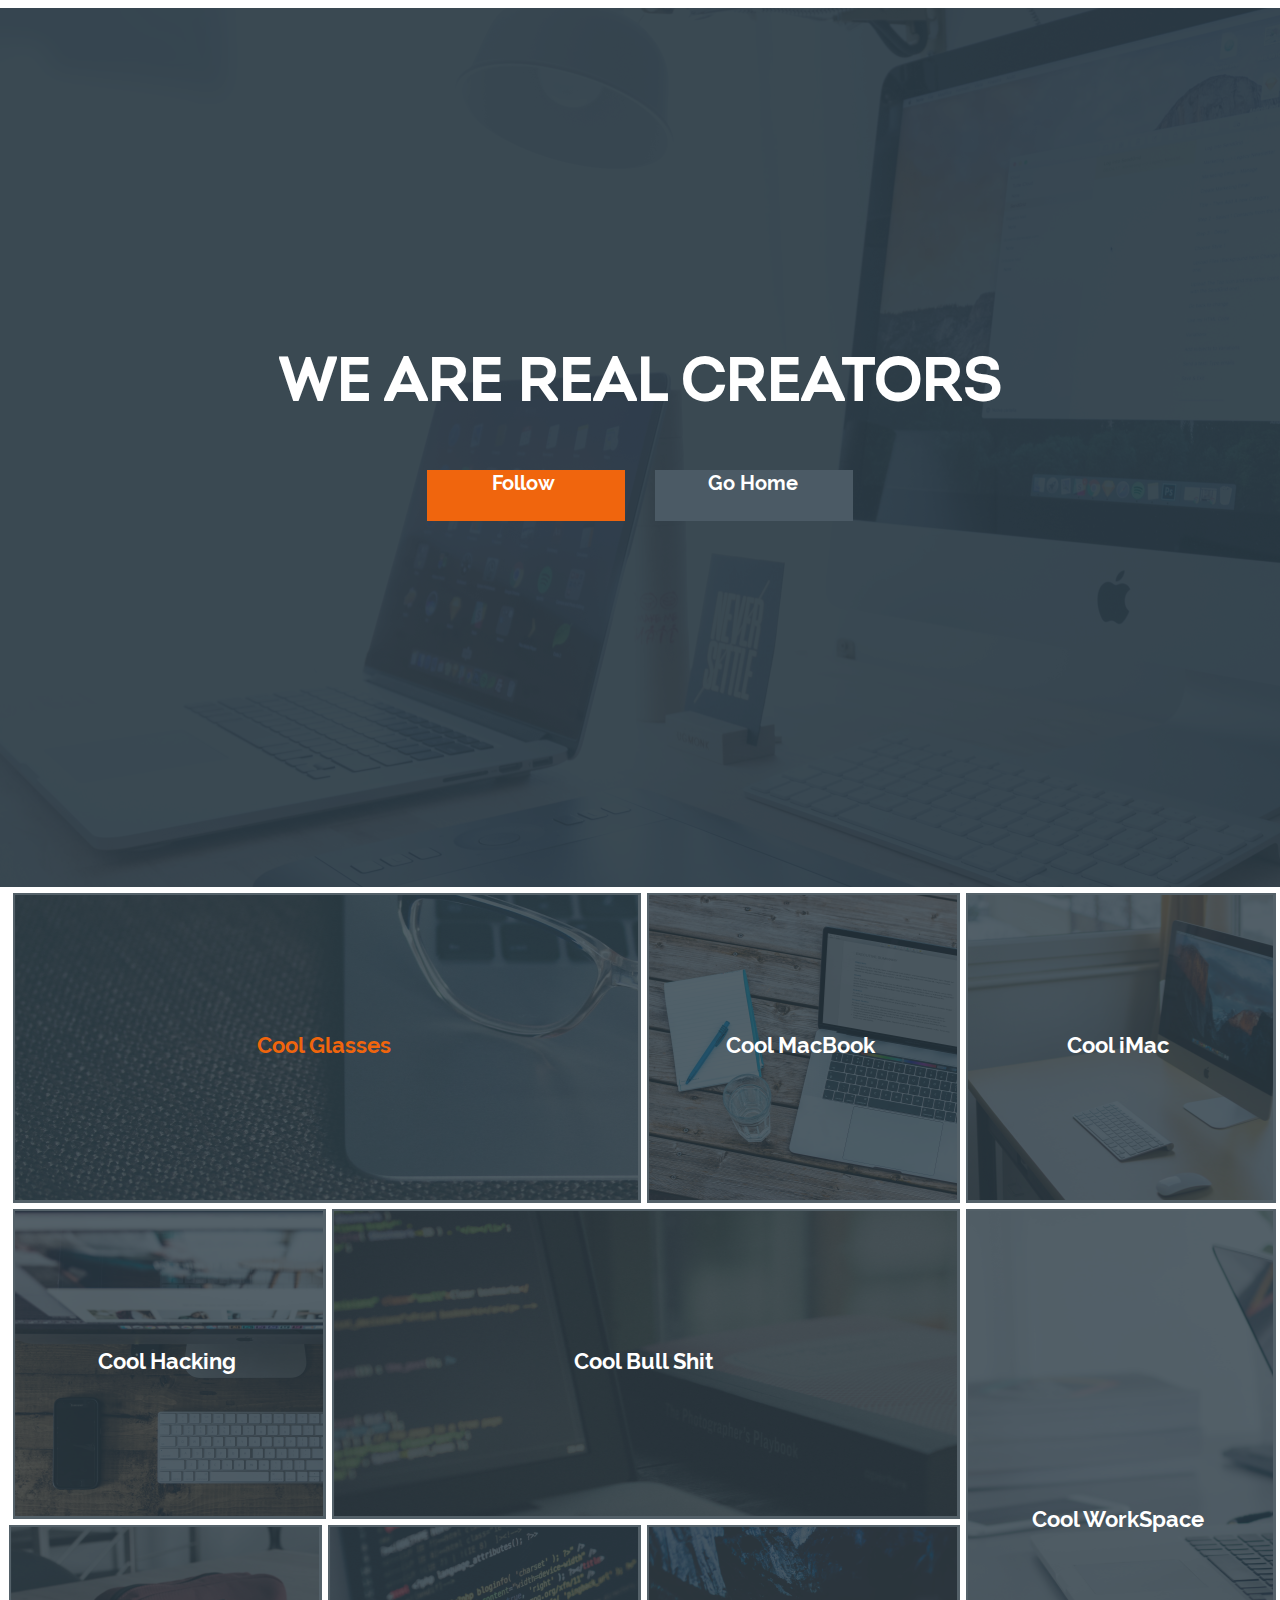
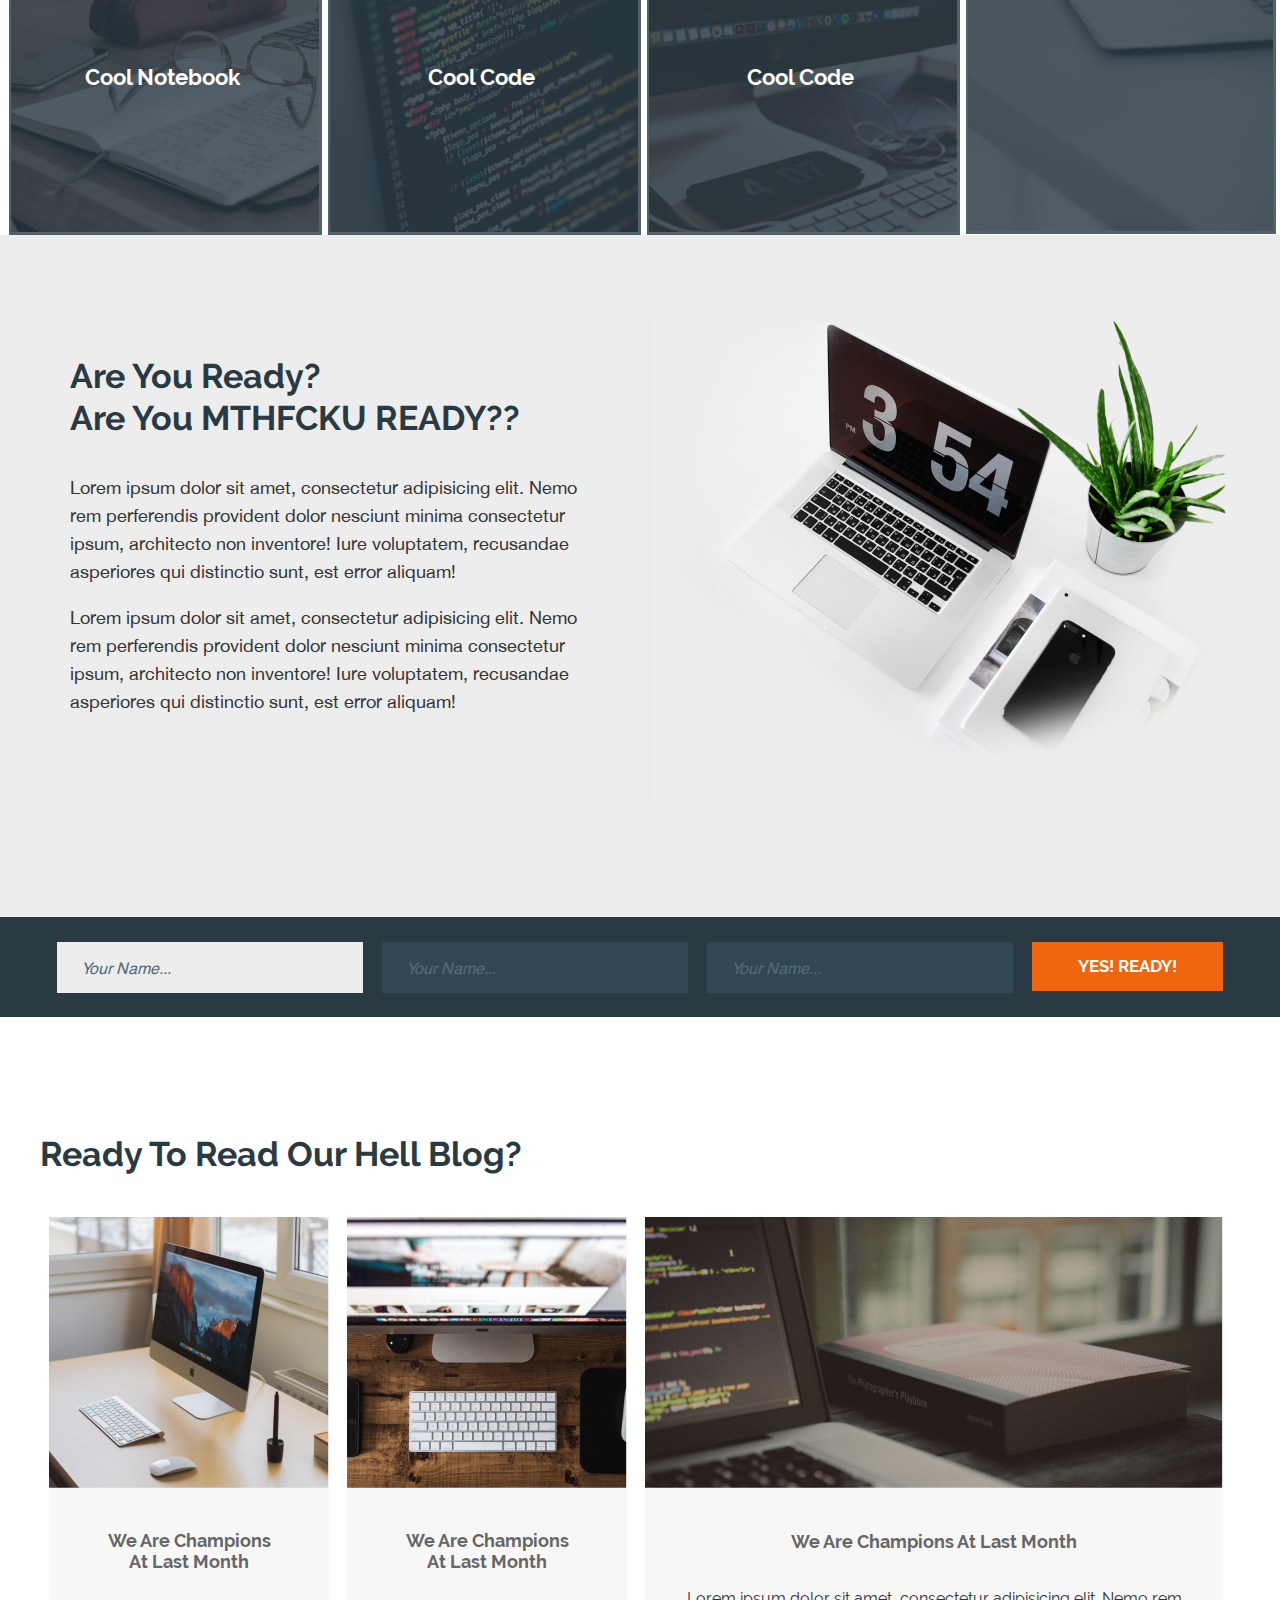
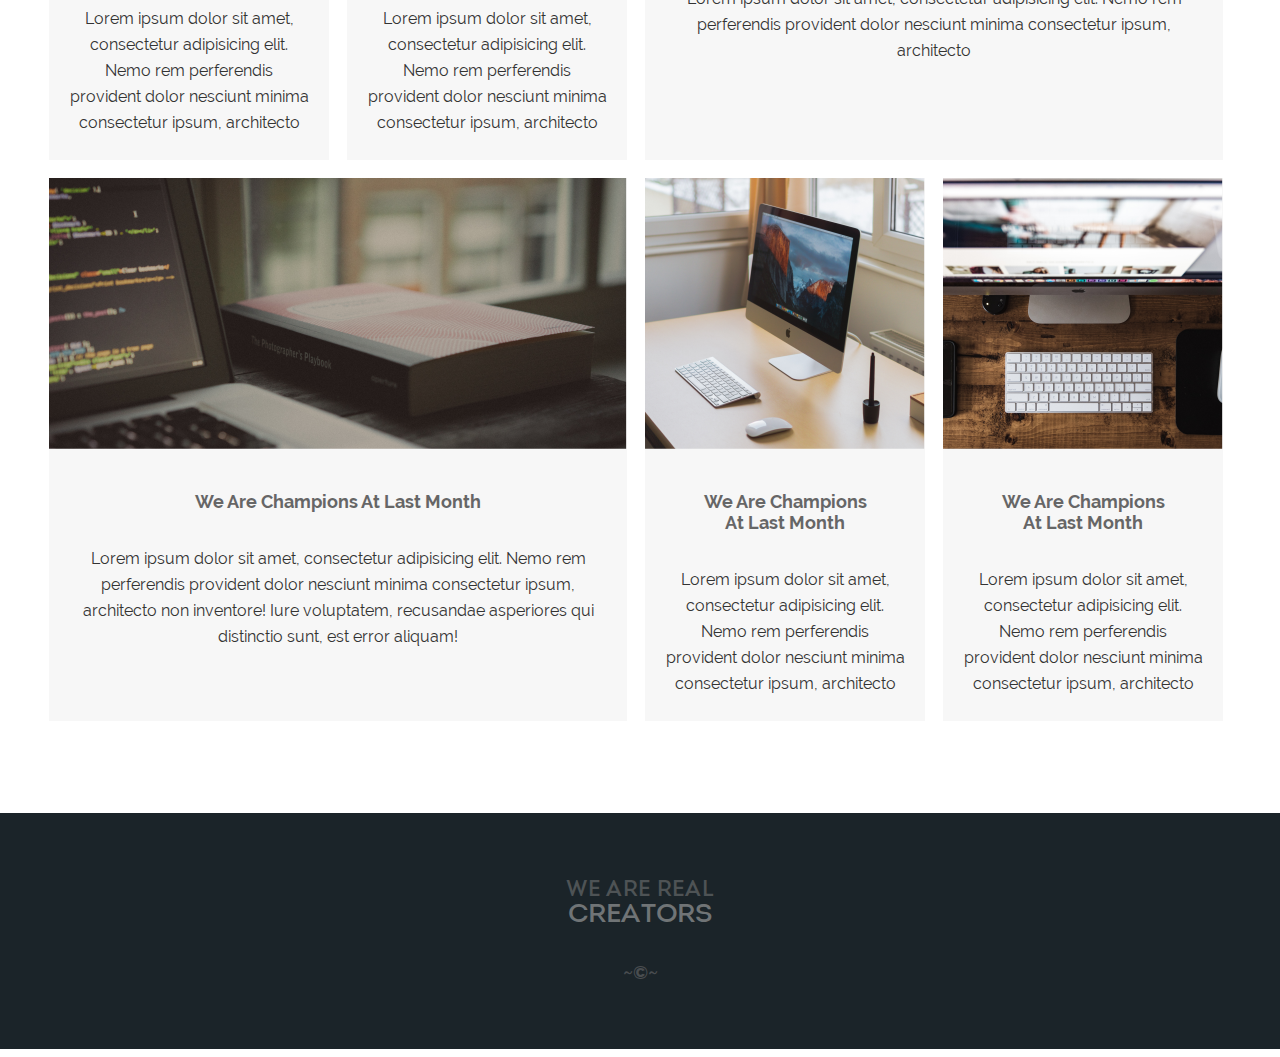
<file: index.html>
<!DOCTYPE html>
<html lang="en">

<html>
	<head>
		 <link rel="stylesheet" href="css/combined.css">
			<meta content="width=device-width, initial-scale=1" name="viewport" />
	
	</head>
	<body>
		<div class="header">
			<div class="header__layer2">
					
			</div>
			<div class="header__content">
					<div class="header__content__text">WE ARE REAL CREATORS

					</div>
					<form action="" class="header__form">
						<button class="header__form__button-follow">Follow</button>
						<button class="header__form__button-go-home">Go Home</button>
					</form>
					
			</div>	
		</div>
		<div class="board">
			<div class="board-left">

					<div class="board__item board__item_big ">
						<div class="board__layer2"></div>
						<div class="board__item__text orange">Cool Glasses</div>
					</div>

					<div class="board__item board__item_small ">
						<div class="board__layer2"></div>
						<div class="board__item__text">Cool MacBook </div>
					</div>

					<div class="board__item board__item_small">
						<div class="board__layer2"></div>
						<div class="board__item__text">Cool Hacking</div>
					</div>

					<div class="board__item board__item_big">
						<div class="board__layer2"></div>
						<div class="board__item__text">Cool Bull Shit</div>
					</div>
							
					<div class="board__item board__item_small">
						<div class="board__layer2"></div>
						<div class="board__item__text">Cool Notebook</div>
					</div>

					<div class="board__item board__item_small">
						<div class="board__layer2"></div>
						<div class="board__item__text">Cool Code</div>
					</div> 

					<div class="board__item board__item_small">
						<div class="board__layer2"></div>
						<div class="board__item__text">Cool Code</div>
					</div>
	
			</div>	

			<div class="board-right">				
					<div class="board__item_right">
						<div class="board__layer2"></div>
						<div class="board__item__text">Cool iMac</div>
					</div>	
					
					<div class="board__item_right">

						<div class="board__layer2"></div>
						<div class="board__item__text">Cool WorkSpace</div>
					</div>
					
			</div>	
		</div>

		<div class="ready">
			<div class="ready__item">
			<div class="ready__item__text">
				<p class="ready__p">
				Are You Ready?<br>
				Are You MTHFCKU READY??</p>

				<p class="ready__p">Lorem ipsum dolor sit amet, consectetur adipisicing elit. Nemo rem perferendis provident dolor nesciunt minima consectetur ipsum, architecto non inventore! Iure voluptatem, recusandae asperiores qui distinctio sunt, est error aliquam!</p>
				<p class="ready__p">Lorem ipsum dolor sit amet, consectetur adipisicing elit. Nemo rem perferendis provident dolor nesciunt minima consectetur ipsum, architecto non inventore! Iure voluptatem, recusandae asperiores qui distinctio sunt, est error aliquam!</p>
			</div>

			<div class="ready__item__image">
				<img class="ready__item__image__image" src="images/readyimage.png" alt="щось">
			</div>
			</div>
		</div>

		<div class="yes-ready">
			<form action="" class="yes-ready-form">
				<input type="text" class="yes-form__input "  value="Your Name...">
				<input type="text" class="yes-form__input "  value="Your Name...">
				<input type="text" class="yes-form__input"  value="Your Name...">
				<button class="yes-form__button">YES! READY!</button>
			</form>
		</div>
	<!--<div class="hell">
		<div class="blobblog"><p class="hellblog__p">Ready To Read Our Hell Blog?</p></div>-->
		
		<div class="hellblog">
			<p class="hellblog__p">Ready To Read Our Hell Blog?</p>
			<div class="hellblog__icons">
				<div class="hellblog__icons__item">
					<img class="image2" src="images/hell1.png" alt="щось">
					<div class="hellblog__text-block">
						<p class="hellblog__text-block__title">We Are Champions<br>At Last Month</p>
						<p class="hellblog__text-block__text">Lorem ipsum dolor sit amet, consectetur adipisicing elit. Nemo rem perferendis provident dolor nesciunt minima consectetur ipsum, architecto 
						</p>
					</div>
				</div>

				<div class="hellblog__icons__item">
					<img class="image2" src="images/hell2.png" alt="щось">
					<div class="hellblog__text-block">
						<p class="hellblog__text-block__title">We Are Champions<br>At Last Month</p>
						<p class="hellblog__text-block__text">Lorem ipsum dolor sit amet, consectetur adipisicing elit. Nemo rem perferendis provident dolor nesciunt minima consectetur ipsum, architecto 
						</p>
					</div>
				</div>

				<div class="hellblog__icons__item">
					<img class="image2" src="images/hell3.png" alt="щось">
					<div class="hellblog__text-block bl">
						<p class="hellblog__text-block__title">We Are Champions At Last Month</p>
						<p class="hellblog__text-block__text">Lorem ipsum dolor sit amet, consectetur adipisicing elit. Nemo rem perferendis provident dolor nesciunt minima consectetur ipsum, architecto 						</p>
					</div>
				</div>

				<div class="hellblog__icons__item">
					<img class="image2" src="images/hell3.png" alt="щось">
					<div class="hellblog__text-block">
						<p class="hellblog__text-block__title">We Are Champions At Last Month</p>
						<p class="hellblog__text-block__text">Lorem ipsum dolor sit amet, consectetur adipisicing elit. Nemo rem perferendis provident dolor nesciunt minima consectetur ipsum, architecto non inventore! Iure voluptatem, recusandae asperiores qui distinctio sunt, est error aliquam!
						</p>
					</div>
				</div>

				<div class="hellblog__icons__item">
					<img class="image2" src="images/hell1.png" alt="щось">
					<div class="hellblog__text-block">
						<p class="hellblog__text-block__title">We Are Champions<br>At Last Month</p>
						<p class="hellblog__text-block__text">Lorem ipsum dolor sit amet, consectetur adipisicing elit. Nemo rem perferendis provident dolor nesciunt minima consectetur ipsum, architecto 
						</p>
					</div>
				</div>

				<div class="hellblog__icons__item">
					<img class="image2" src="images/hell2.png" alt="щось">
					<div class="hellblog__text-block">
						<p class="hellblog__text-block__title">We Are Champions<br>At Last Month</p>
						<p class="hellblog__text-block__text">Lorem ipsum dolor sit amet, consectetur adipisicing elit. Nemo rem perferendis provident dolor nesciunt minima consectetur ipsum, architecto 
						</p>
					</div>
				</div>
			</div>
		</div>
	<!--</div>-->
	
		<div class="footer">
			<div class="footer__label">
				<div class="footer__label-text">
					<span class="label__war">We Are Real</span><br>
					<span class="label__c">Creators</span>	
				</div>
				<div class="footer__label-icon">
				~©~	
				</div>
			</div>
		</div>
	</body>
</html>
</file>
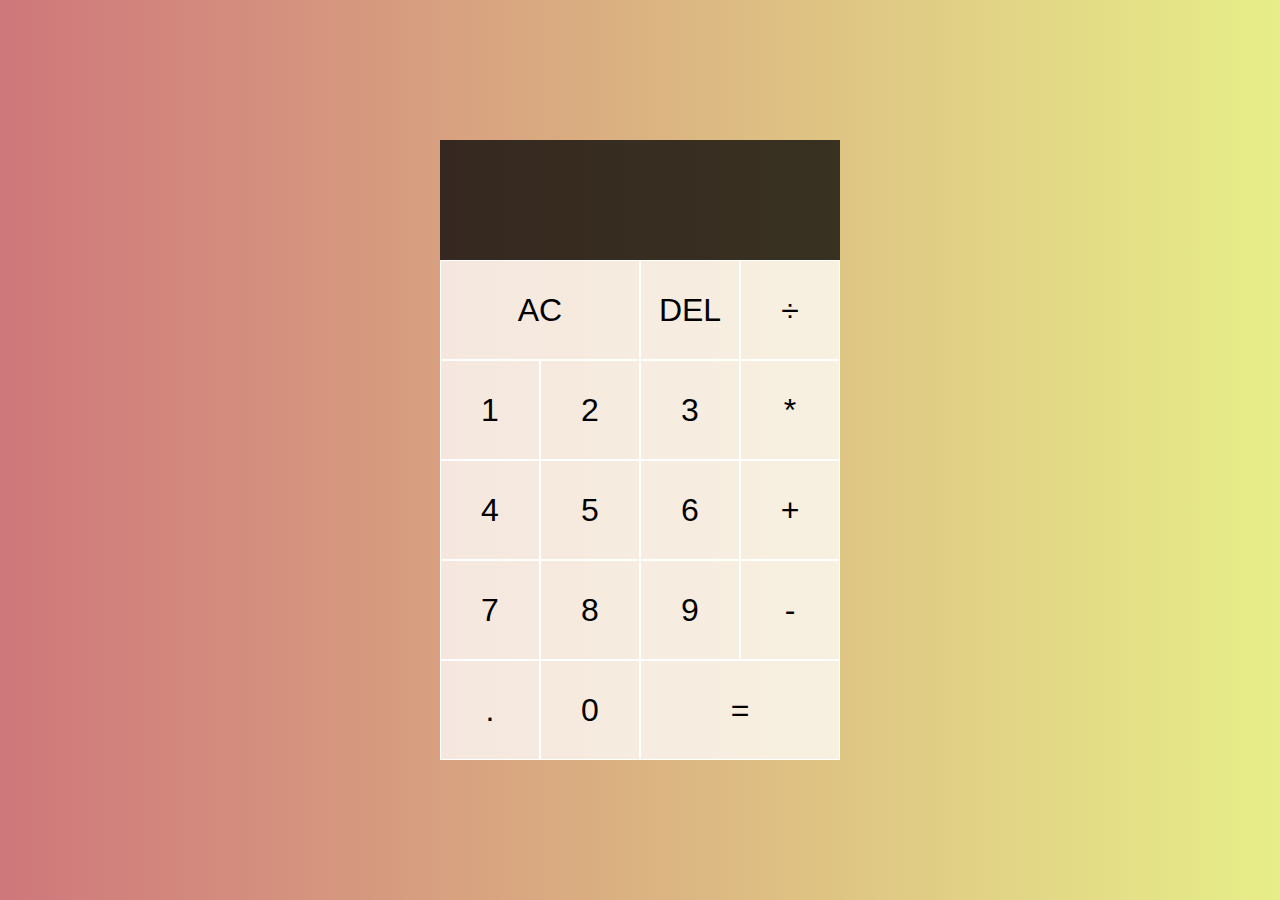
<file: calculator/index.html>
<!DOCTYPE html>
<html lang="en">
<head>
  <meta charset="UTF-8">
  <meta name="viewport" content="width=device-width, initial-scale=1.0">
  <meta http-equiv="X-UA-Compatible" content="ie=edge">
  <title>Calculator</title>
  <link href="styles.css" rel="stylesheet">
  <script src="script.js" defer></script>
</head>
<body>
  <div class="calculator-grid">
    <div class="output">
      <div data-previous-operand class="previous-operand"></div>
      <div data-current-operand class="current-operand"></div>
    </div>
    <button data-all-clear class="span-two">AC</button>
    <button data-delete>DEL</button>
    <button data-operation>÷</button>
    <button data-number>1</button>
    <button data-number>2</button>
    <button data-number>3</button>
    <button data-operation>*</button>
    <button data-number>4</button>
    <button data-number>5</button>
    <button data-number>6</button>
    <button data-operation>+</button>
    <button data-number>7</button>
    <button data-number>8</button>
    <button data-number>9</button>
    <button data-operation>-</button>
    <button data-number>.</button>
    <button data-number>0</button>
    <button data-equals class="span-two">=</button>
  </div>
</body>
</html>
</file>
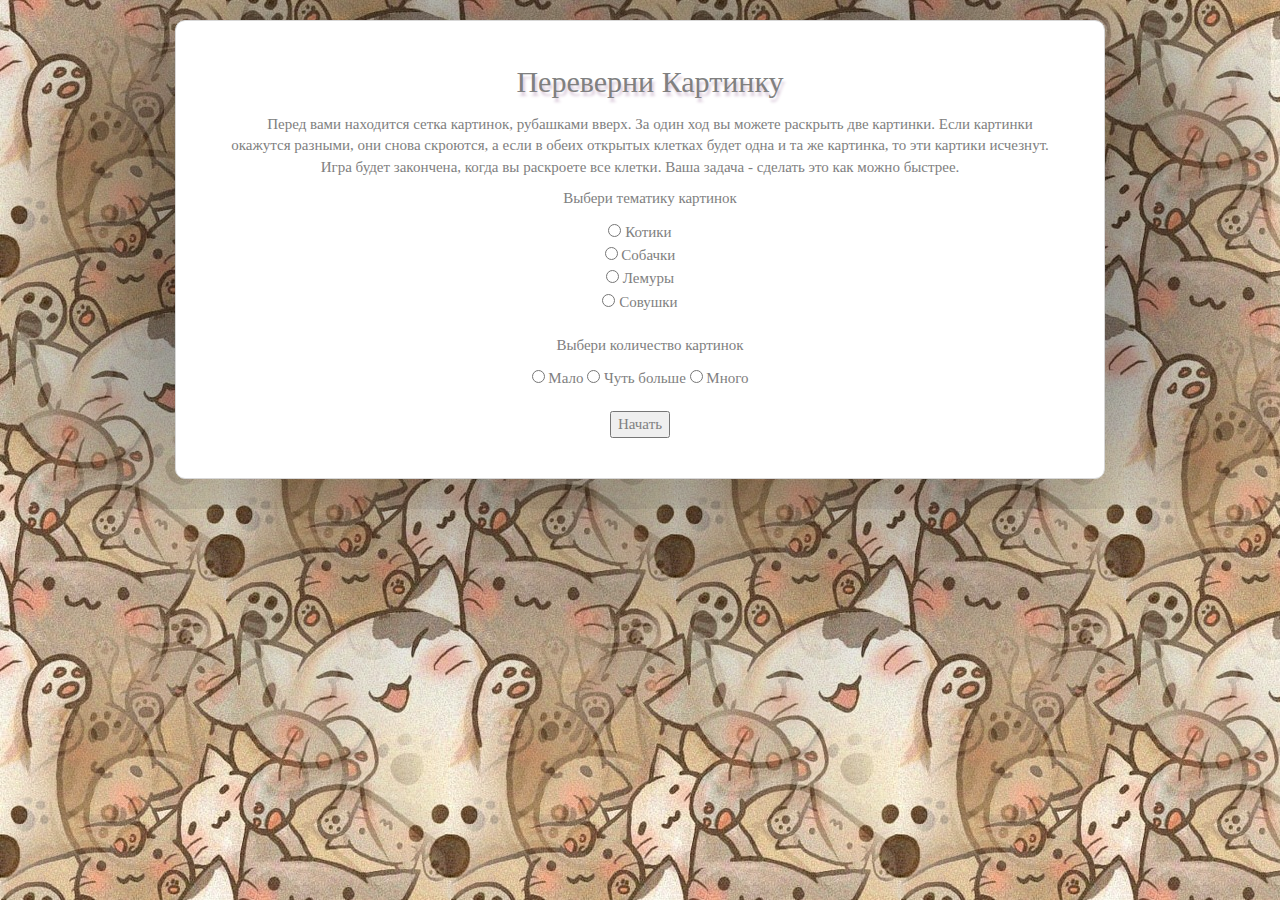
<file: card_game/index.html>
<!DOCTYPE html>

<head>

    <meta charset="utf-8" />

    <title> Переверни картинку </title>

    <link rel="stylesheet" href="bootstrap-3.3.7-dist/css/bootstrap.min.css">
    <link rel="stylesheet" href="bootstrap-3.3.7-dist/css/bootstrap-theme.min.css">
    <link rel="stylesheet" href="style.css">

    <script src="jquery-3.2.1.min.js"></script>
    <script src="script.js"></script>
    <script src="bootstrap-3.3.7-dist/js/bootstrap.min.js"></script>

</head>

<body>

<div class="container"> <!-- Обычная структура Bootstrap -->
    <div class="row">
        <div class="col-md-12 cards">

            <div align="center" class="lvl">
                <p><big> Переверни Картинку </big></p>


                <p>Перед вами находится сетка картинок, рубашками вверх. За один ход вы можете раскрыть две картинки.
                    Если картинки окажутся разными, они снова скроются, а если в обеих открытых клетках будет одна и та же картинка,
                    то эти картики исчезнут.
                    Игра будет закончена, когда вы раскроете все клетки. Ваша задача - сделать это как можно быстрее.</p>


                <p>Выбери тематику картинок</p>
                <input type="radio" name="ra" value="Cats\"> Котики  </label><br>
                <input type="radio" name="ra" value="Dogs\"> Собачки </label><br>
                <input type="radio" name="ra" value="Lemur\"> Лемуры </label><br>
                <input type="radio" name="ra" value="Owl\"> Совушки </label><br><br>

                <p>Выбери количество картинок</p>
                <input type="radio" name="dio" value="mal"> Мало  </label>
                <input type="radio" name="dio" value="bol"> Чуть больше </label>
                <input type="radio" name="dio" value="mn"> Много </label>

               <br><br> <button id="start">Начать</button>

            </div>

        </div>
    </div>
</div>
<div class="tic">Время:<p id="timer"></p>
    <button id="stop">Я закончил!</button></div>
</body>

</html>
</file>
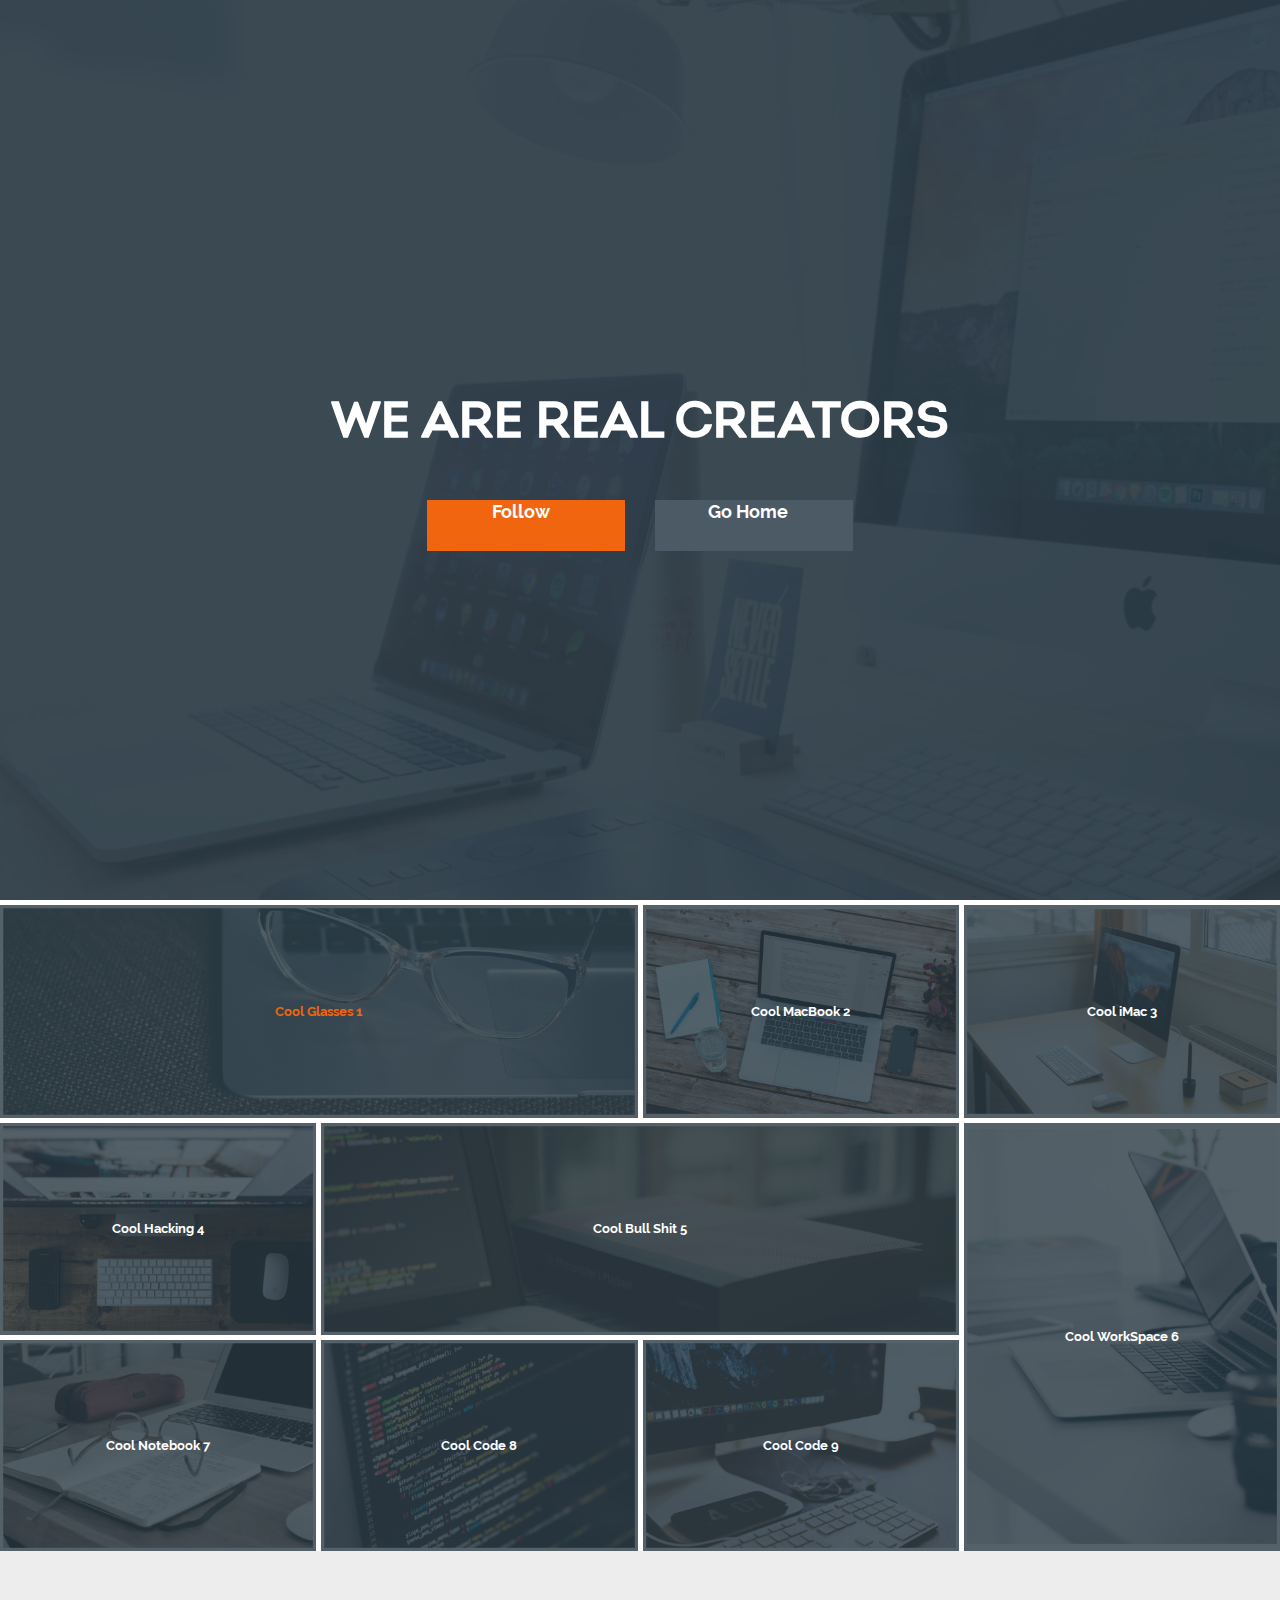
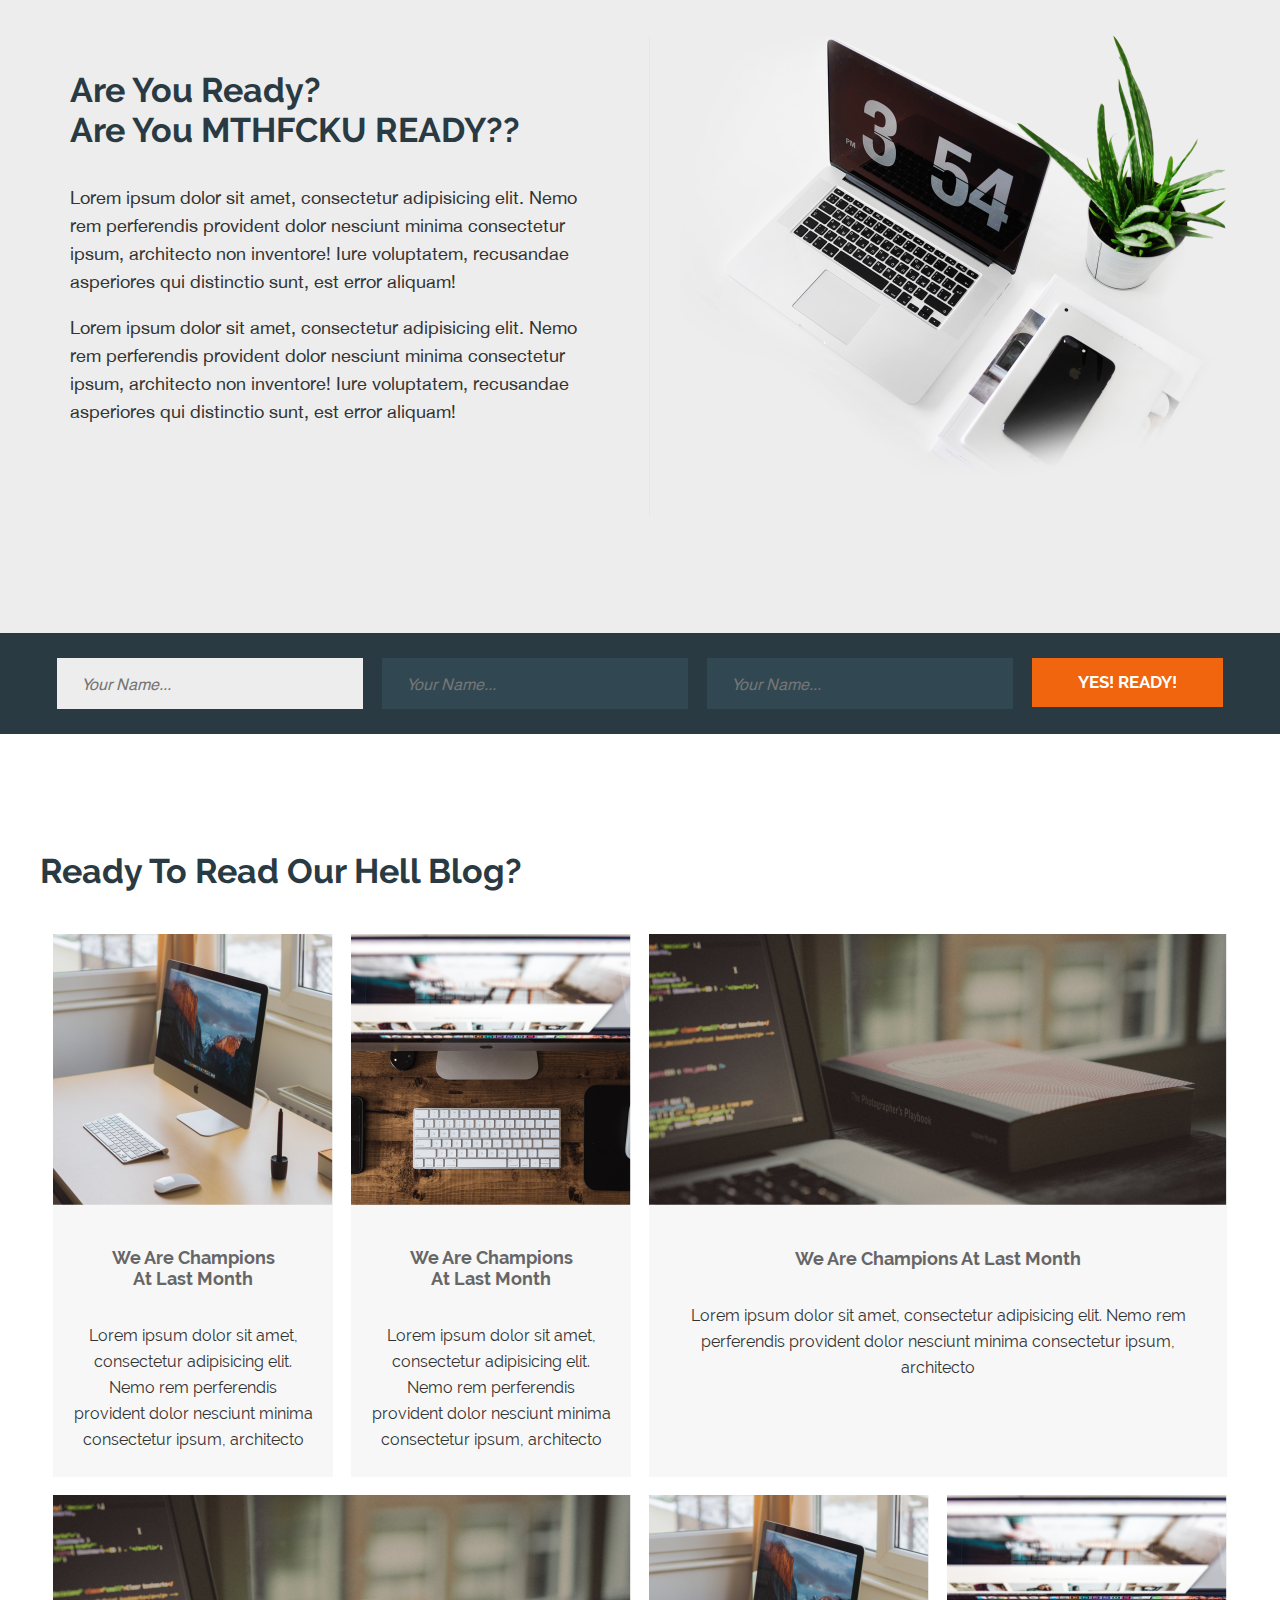
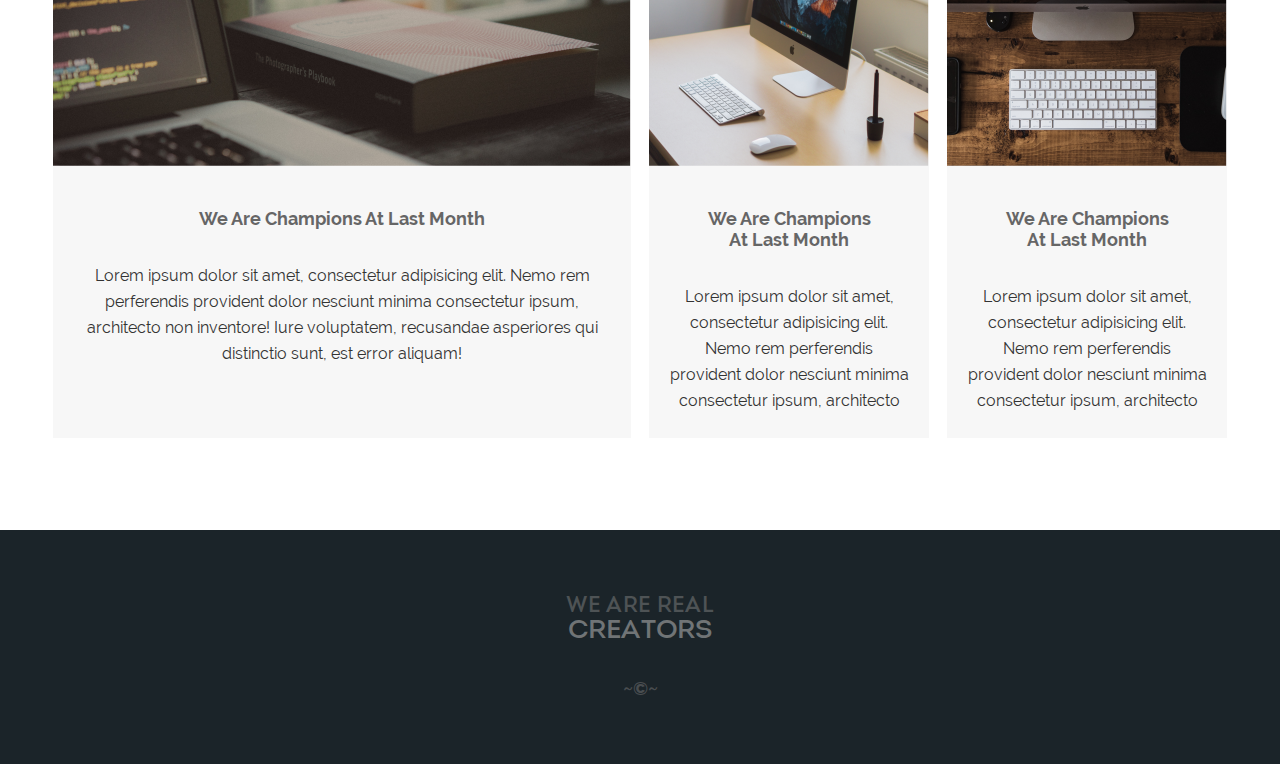
<file: flex/index.html>
<!DOCTYPE html>
<html lang="en">

<html>
	<head>
		<link rel="stylesheet" href="css/combined.css">
 		<meta charset="UTF-8">
		<meta content="width=device-width, initial-scale=1" name="viewport" />
	
	</head>
	<body>
		<div class="header">
			<!--<img class="header__image" src="images/header.png" alt="header__image">
			<div class="header__top-layer">
					
			</div>-->
			<div class="header__content">
					<div class="header__text">WE ARE REAL CREATORS

					</div>
					<div class="header__buttons">
						
						<button onclick="window.location.href=''" class="header__button-follow">Follow</button>
						
						<button onclick="window.location.href=''" class="header__button-go-home">Go Home</button>
					</div>
					
			</div>	
		</div>
			<div class="board" >
			
					<div class="board__item board__item_big ">
						<img class="board__image board__image_big" src="images/child1.png" alt="board__image board__image_big">
						<div class="board__text orange">Cool Glasses 1</div>
					</div>

					<div class="board__item board__item_small ">
						<img class="board__image" src="images/child2.png" alt="board__image">
						<div class="board__text">Cool MacBook 2 </div>
					</div>
					
					<div class="board__item">
						<img class="board__image" src="images/child3.png" alt="board__image">
						<div class="board__text">Cool iMac 3</div>
					</div>	

					<div class="board__item board__item_small">
						<img class="board__image" src="images/child4.png" alt="board__image">
						<div class="board__text">Cool Hacking 4</div>
					</div>

					<div class="board__item board__item_big">
						<img class="board__image board__image_big" src="images/child5.png" alt="board__image">
						<div class="board__text">Cool Bull Shit 5</div>
					</div>
							
					<div class="board__item">
						<img class="board__image" src="images/child6.png" alt="board__image">
						<div class="board__text">Cool WorkSpace 6</div>
					</div>

					<div class="board__item board__item_small">
						<img class="board__image" src="images/child7.png" alt="board__image">
						<div class="board__text">Cool Notebook 7</div>
					</div>

					<div class="board__item board__item_small">
						<img class="board__image" src="images/child8.png" alt="board__image">
						<div class="board__text">Cool Code 8</div>
					</div> 

					<div class="board__item board__item_small">
						<img class="board__image" src="images/child9.png" alt="board__image">
						<div class="board__text">Cool Code 9</div>
					</div>
		
				
		</div>
		<!--<div class="board">
			<div class="board-left">

					<div class="board__item board__item_big ">
						<img class="board__image" src="images/child1.png" alt="board__image">
						<div class="board__text orange">Cool Glasses</div>
					</div>

					<div class="board__item board__item_small ">
						<img class="board__image" src="images/child2.png" alt="board__image">
						<div class="board__text">Cool MacBook </div>
					</div>

					<div class="board__item board__item_small">
						<img class="board__image" src="images/child4.png" alt="board__image">
						<div class="board__text">Cool Hacking</div>
					</div>

					<div class="board__item board__item_big">
						<img class="board__image" src="images/child5.png" alt="board__image">
						<div class="board__text">Cool Bull Shit</div>
					</div>
							
					<div class="board__item board__item_small">
						<img class="board__image" src="images/child7.png" alt="board__image">
						<div class="board__text">Cool Notebook</div>
					</div>

					<div class="board__item board__item_small">
						<img class="board__image" src="images/child8.png" alt="board__image">
						<div class="board__text">Cool Code</div>
					</div> 

					<div class="board__item board__item_small">
						<img class="board__image" src="images/child9.png" alt="board__image">
						<div class="board__text">Cool Code</div>
					</div>
	
			</div>	

			<div class="board-right">				
					<div class="board__item_right">
						<img class="board__image" src="images/child3.png" alt="board__image">
						<div class="board__text">Cool iMac</div>
					</div>	
					
					<div class="board__item_right">
						<img class="board__image" src="images/child6.png" alt="board__image">
						<div class="board__text">Cool WorkSpace</div>
					</div>
					
			</div>	
		</div>


*/


	-->

		<div class="ready">
			<div class="ready__item">
			<div class="ready__text">
				<p class="ready__p">
				Are You Ready?<br>
				Are You MTHFCKU READY??</p>

				<p class="ready__p">Lorem ipsum dolor sit amet, consectetur adipisicing elit. Nemo rem perferendis provident dolor nesciunt minima consectetur ipsum, architecto non inventore! Iure voluptatem, recusandae asperiores qui distinctio sunt, est error aliquam!</p>
				<p class="ready__p">Lorem ipsum dolor sit amet, consectetur adipisicing elit. Nemo rem perferendis provident dolor nesciunt minima consectetur ipsum, architecto non inventore! Iure voluptatem, recusandae asperiores qui distinctio sunt, est error aliquam!</p>
			</div>

			<div class="ready__wrap-image">
				<img class="ready__image" src="images/readyimage.png" alt="ready__image">
			</div>
			</div>
		</div>

		<div class="yes-ready">
			<form action="" class="yes-ready-form">
				<input type="text" class="yes-ready__input "  placeholder="Your Name...">
				<input type="text" class="yes-ready__input "  placeholder="Your Name...">
				<input type="text" class="yes-ready__input"  placeholder="Your Name...">
				<button class="yes-ready__button">YES! READY!</button>
			</form>
		</div>
	
		
		<div class="hellblog">
			<p class="hellblog__p">Ready To Read Our Hell Blog?</p>
			<div class="hellblog__icons">
				<div class="hellblog__item">
					<img class="hellblog__image" src="images/hell1.png" alt="hellblog__image">
					<div class="hellblog__text-block">
						<p class="hellblog__title">We Are Champions<br>At Last Month</p>
						<p class="hellblog__text">Lorem ipsum dolor sit amet, consectetur adipisicing elit. Nemo rem perferendis provident dolor nesciunt minima consectetur ipsum, architecto 
						</p>
					</div>
				</div>

				<div class="hellblog__item">
					<img class="hellblog__image" src="images/hell2.png" alt="hellblog__image">
					<div class="hellblog__text-block">
						<p class="hellblog__title">We Are Champions<br>At Last Month</p>
						<p class="hellblog__text">Lorem ipsum dolor sit amet, consectetur adipisicing elit. Nemo rem perferendis provident dolor nesciunt minima consectetur ipsum, architecto 
						</p>
					</div>
				</div>

				<div class="hellblog__item">
					<img class="hellblog__image" src="images/hell3.png" alt="hellblog__image">
					<div class="hellblog__text-block bl">
						<p class="hellblog__title">We Are Champions At Last Month</p>
						<p class="hellblog__text">Lorem ipsum dolor sit amet, consectetur adipisicing elit. Nemo rem perferendis provident dolor nesciunt minima consectetur ipsum, architecto 						</p>
					</div>
				</div>

				<div class="hellblog__item">
					<img class="hellblog__image" src="images/hell3.png" alt="hellblog__image">
					<div class="hellblog__text-block">
						<p class="hellblog__title">We Are Champions At Last Month</p>
						<p class="hellblog__text">Lorem ipsum dolor sit amet, consectetur adipisicing elit. Nemo rem perferendis provident dolor nesciunt minima consectetur ipsum, architecto non inventore! Iure voluptatem, recusandae asperiores qui distinctio sunt, est error aliquam!
						</p>
					</div>
				</div>

				<div class="hellblog__item">
					<img class="hellblog__image" src="images/hell1.png" alt="hellblog__image">
					<div class="hellblog__text-block">
						<p class="hellblog__title">We Are Champions<br>At Last Month</p>
						<p class="hellblog__text">Lorem ipsum dolor sit amet, consectetur adipisicing elit. Nemo rem perferendis provident dolor nesciunt minima consectetur ipsum, architecto 
						</p>
					</div>
				</div>

				<div class="hellblog__item">
					<img class="hellblog__image" src="images/hell2.png" alt="hellblog__image">
					<div class="hellblog__text-block">
						<p class="hellblog__title">We Are Champions<br>At Last Month</p>
						<p class="hellblog__text">Lorem ipsum dolor sit amet, consectetur adipisicing elit. Nemo rem perferendis provident dolor nesciunt minima consectetur ipsum, architecto 
						</p>
					</div>
				</div>
			</div>
		</div>
	<!--</div>-->
	
		<div class="footer">
			<div class="footer__label">
				<div class="footer__text">
					<span class="footer__text-war">We Are Real</span><br>
					<span class="footer__text-creeators">Creators</span>	
				</div>
				<div class="footer__icon">
				~©~	
				</div>
			</div>
		</div>
	</body>
</html>
</file>
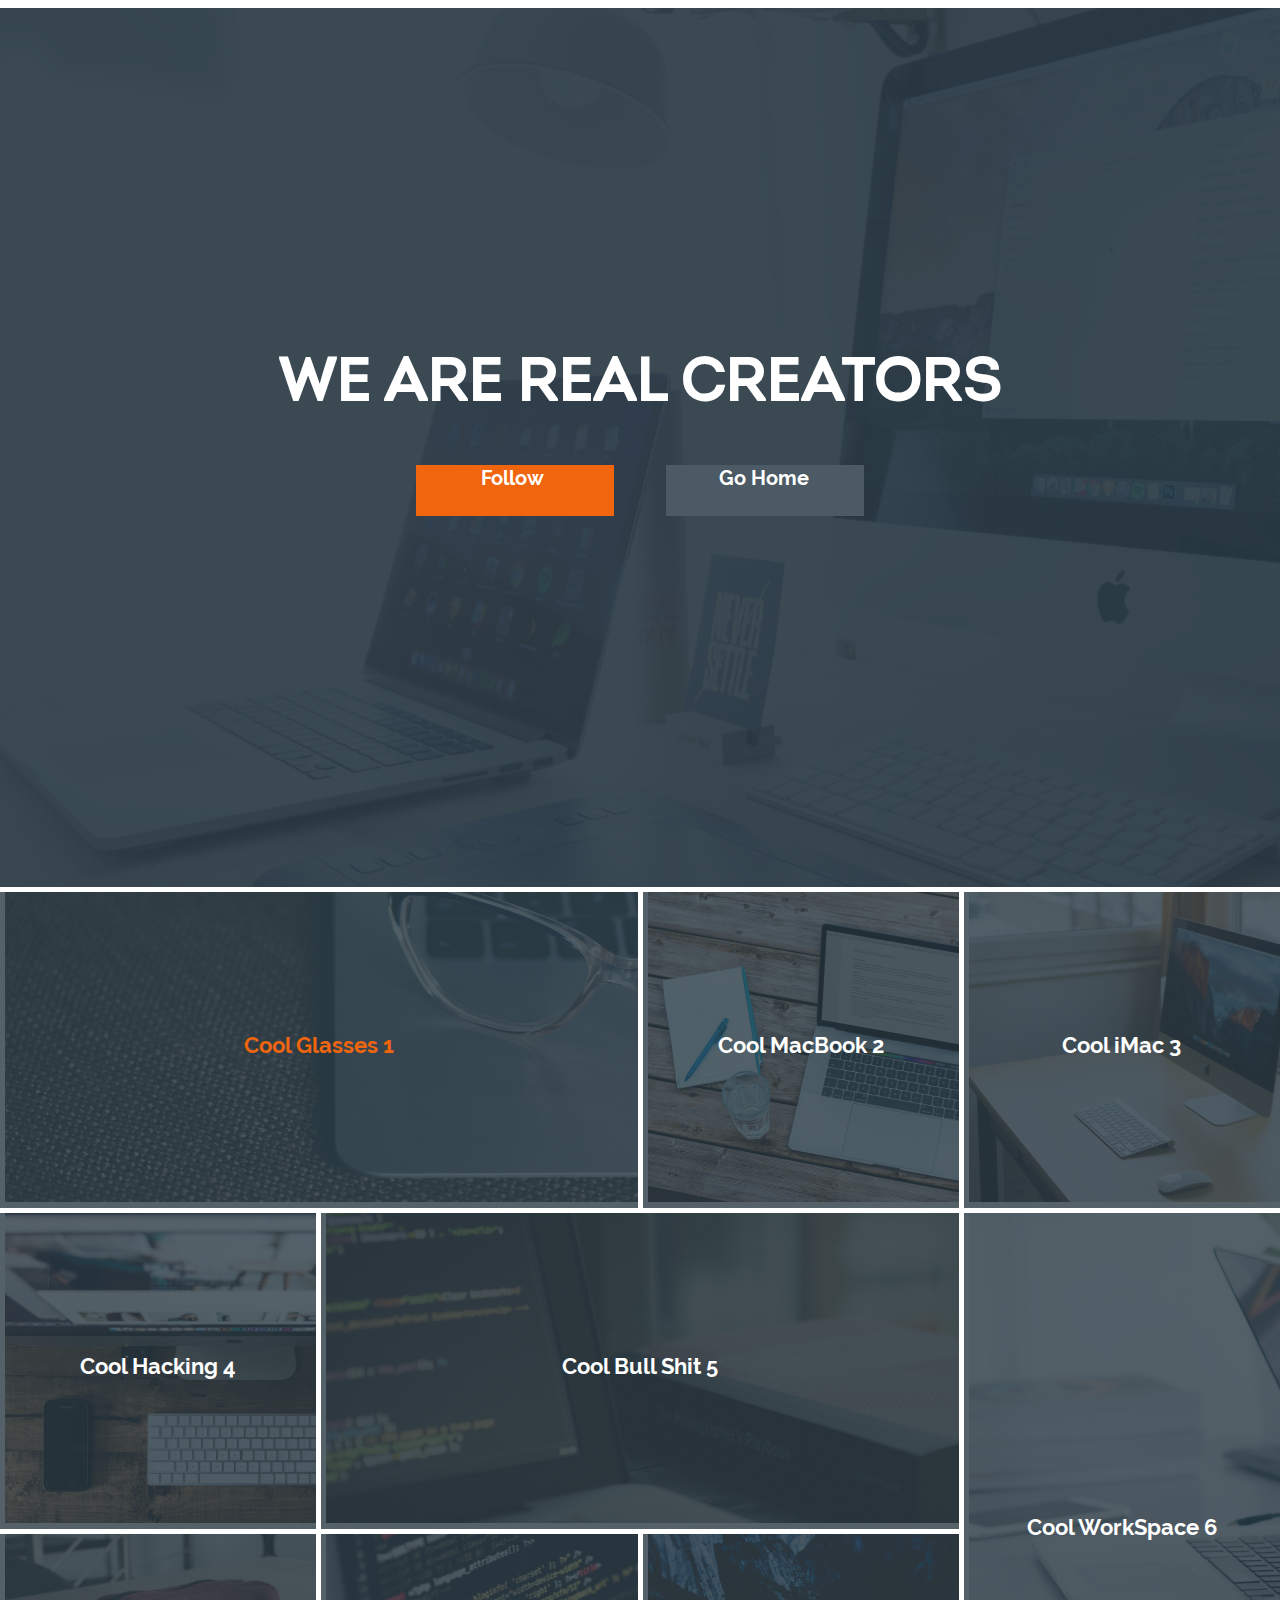
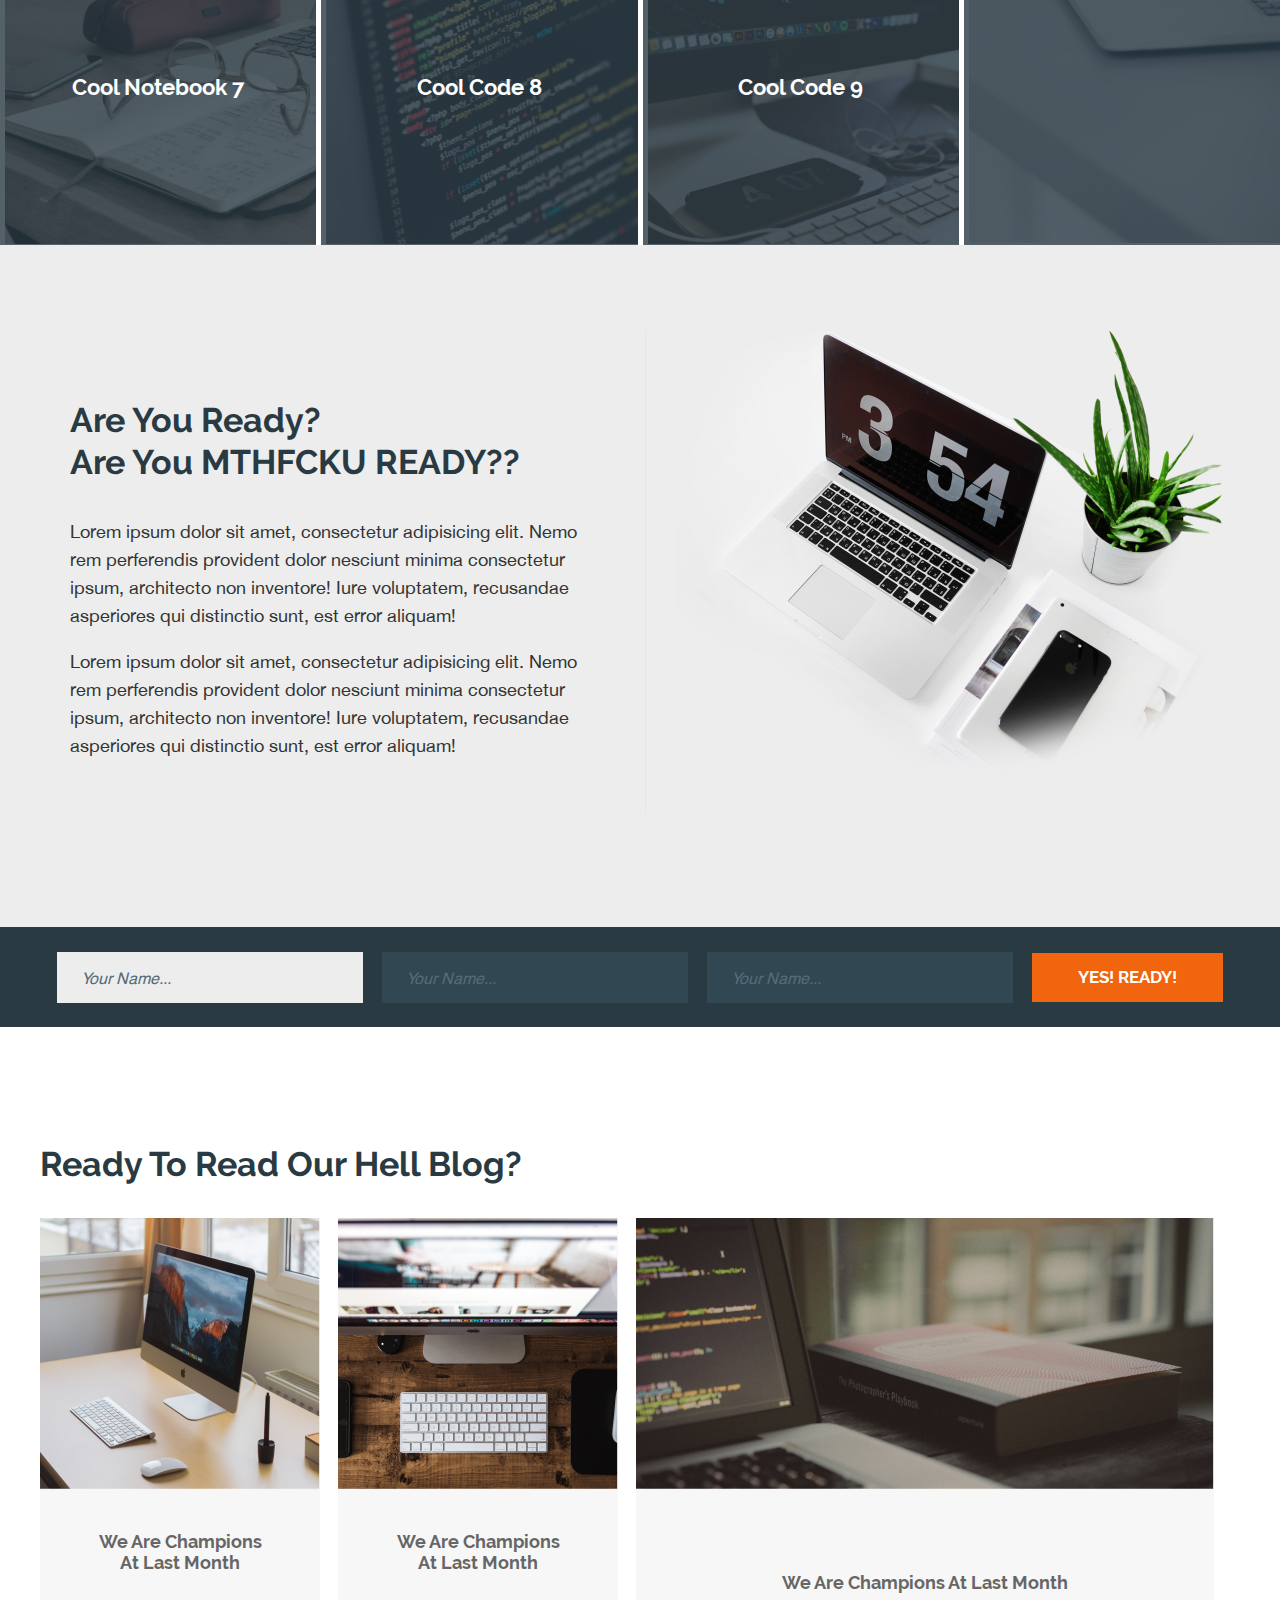
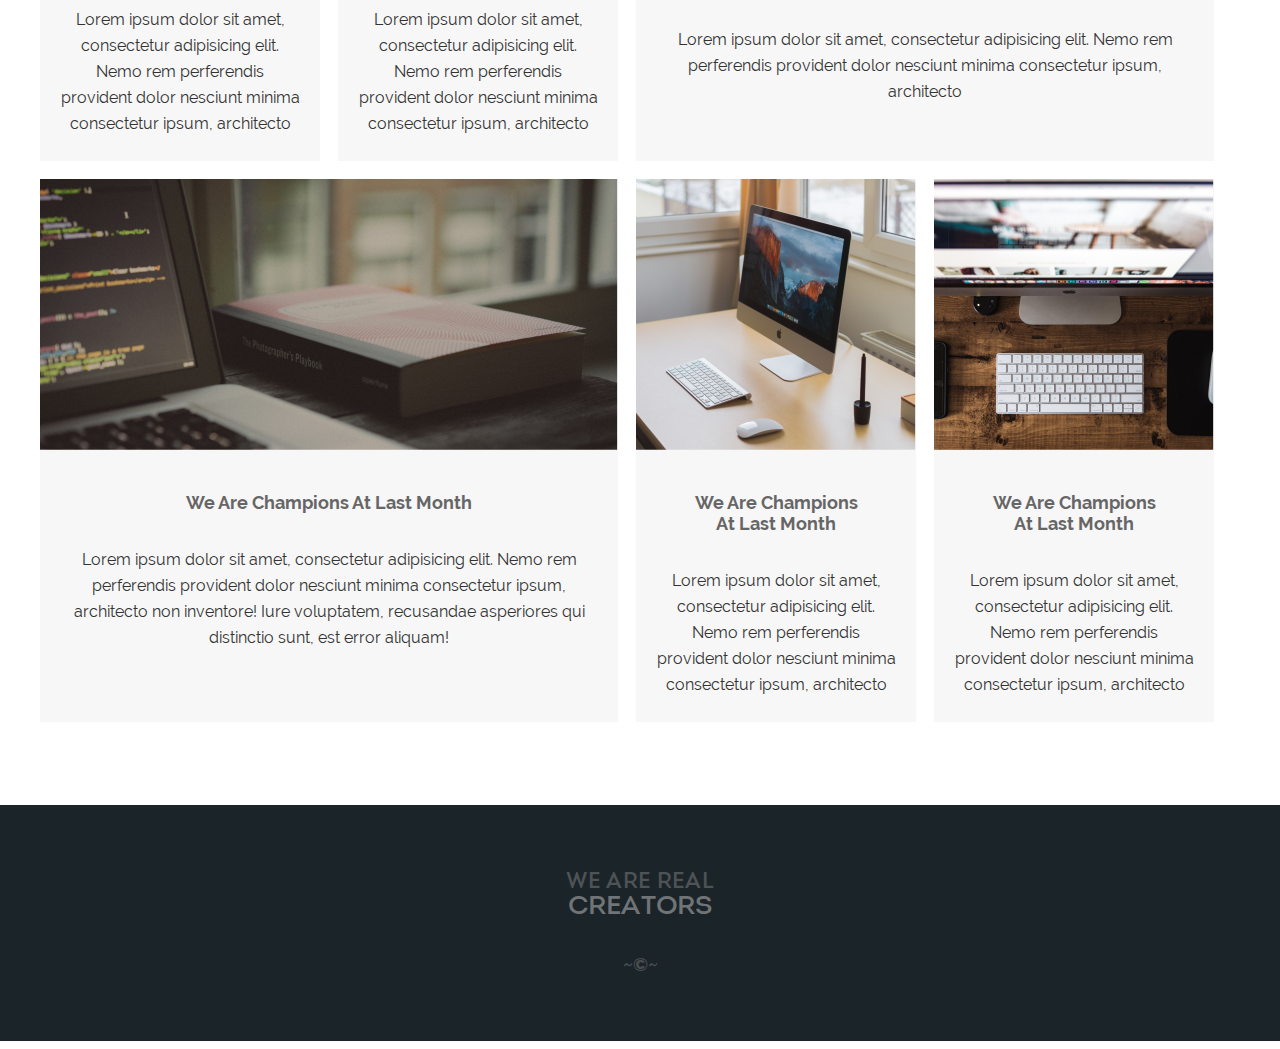
<file: grid/index.html>
<!DOCTYPE html>
<html lang="en">

<html>
<head>
	<link rel="stylesheet" href="css/combined.css">
			<meta content="width=device-width, initial-scale=1" name="viewport" />
	
	</head>

	
	</head>
	<body>
		<div class="header">
			<div class="header__layer2">
					
			</div>
			<div class="header__content">
					<div class="header__content__text">WE ARE REAL CREATORS

					</div>
					<form action="" class="header__form">
						<button class="header__form__button-follow">Follow</button>
						<button class="header__form__button-go-home">Go Home</button>
					</form>
					
			</div>	
		</div>
		<div class="board">
			
					<div class="board__item board__item_big ">
						<div class="board__layer2"></div>
						<div class="board__item__text orange">Cool Glasses 1</div>
					</div>

					<div class="board__item board__item_small ">
						<div class="board__layer2"></div>
						<div class="board__item__text">Cool MacBook 2 </div>
					</div>
					
					<div class="board__item">
						<div class="board__layer2"></div>
						<div class="board__item__text">Cool iMac 3</div>
					</div>	

					<div class="board__item board__item_small">
						<div class="board__layer2"></div>
						<div class="board__item__text">Cool Hacking 4</div>
					</div>

					<div class="board__item board__item_big">
						<div class="board__layer2"></div>
						<div class="board__item__text">Cool Bull Shit 5</div>
					</div>
							
					<div class="board__item">

						<div class="board__layer2"></div>
						<div class="board__item__text">Cool WorkSpace 6</div>
					</div>

					<div class="board__item board__item_small">
						<div class="board__layer2"></div>
						<div class="board__item__text">Cool Notebook 7</div>
					</div>

					<div class="board__item board__item_small">
						<div class="board__layer2"></div>
						<div class="board__item__text">Cool Code 8</div>
					</div> 

					<div class="board__item board__item_small">
						<div class="board__layer2"></div>
						<div class="board__item__text">Cool Code 9</div>
					</div>
		
				
		</div>

		<div class="ready">
			<div class="ready__item">
			<div class="ready__item__text">
				<p class="ready__p">
				Are You Ready?<br>
				Are You MTHFCKU READY??</p>

				<p class="ready__p">Lorem ipsum dolor sit amet, consectetur adipisicing elit. Nemo rem perferendis provident dolor nesciunt minima consectetur ipsum, architecto non inventore! Iure voluptatem, recusandae asperiores qui distinctio sunt, est error aliquam!</p>
				<p class="ready__p">Lorem ipsum dolor sit amet, consectetur adipisicing elit. Nemo rem perferendis provident dolor nesciunt minima consectetur ipsum, architecto non inventore! Iure voluptatem, recusandae asperiores qui distinctio sunt, est error aliquam!</p>
			</div>

			<div class="ready__item__image">
				<img class="ready__item__image__image" src="images/readyimage.png" alt="щось">
			</div>
			</div>
		</div>

		<div class="yes-ready">
			<form action="" class="yes-ready-form">
				<input type="text" class="yes-form__input "  value="Your Name...">
				<input type="text" class="yes-form__input "  value="Your Name...">
				<input type="text" class="yes-form__input"  value="Your Name...">
				<button class="yes-form__button">YES! READY!</button>
			</form>
		</div>
	<!--<div class="hell">
		<div class="blobblog"><p class="hellblog__p">Ready To Read Our Hell Blog?</p></div>-->
		
		<div class="hellblog">
			<p class="hellblog__p">Ready To Read Our Hell Blog?</p>
			<div class="hellblog__icons">
				<div class="hellblog__icons__item">
					<img class="image2" src="images/hell1.png" alt="щось">
					<div class="hellblog__text-block">
						<p class="hellblog__text-block__title">We Are Champions<br>At Last Month</p>
						<p class="hellblog__text-block__text">Lorem ipsum dolor sit amet, consectetur adipisicing elit. Nemo rem perferendis provident dolor nesciunt minima consectetur ipsum, architecto 
						</p>
					</div>
				</div>

				<div class="hellblog__icons__item">
					<img class="image2" src="images/hell2.png" alt="щось">
					<div class="hellblog__text-block">
						<p class="hellblog__text-block__title">We Are Champions<br>At Last Month</p>
						<p class="hellblog__text-block__text">Lorem ipsum dolor sit amet, consectetur adipisicing elit. Nemo rem perferendis provident dolor nesciunt minima consectetur ipsum, architecto 
						</p>
					</div>
				</div>

				<div class="hellblog__icons__item">
					<img class="image2" src="images/hell3.png" alt="щось">
					<div class="hellblog__text-block third">
						<p class="hellblog__text-block__title">We Are Champions At Last Month</p>
						<p class="hellblog__text-block__text ">Lorem ipsum dolor sit amet, consectetur adipisicing elit. Nemo rem perferendis provident dolor nesciunt minima consectetur ipsum, architecto 						</p>
					</div>
				</div>

				<div class="hellblog__icons__item">
					<img class="image2" src="images/hell3.png" alt="щось">
					<div class="hellblog__text-block">
						<p class="hellblog__text-block__title">We Are Champions At Last Month</p>
						<p class="hellblog__text-block__text">Lorem ipsum dolor sit amet, consectetur adipisicing elit. Nemo rem perferendis provident dolor nesciunt minima consectetur ipsum, architecto non inventore! Iure voluptatem, recusandae asperiores qui distinctio sunt, est error aliquam!
						</p>
					</div>
				</div>

				<div class="hellblog__icons__item">
					<img class="image2" src="images/hell1.png" alt="щось">
					<div class="hellblog__text-block">
						<p class="hellblog__text-block__title">We Are Champions<br>At Last Month</p>
						<p class="hellblog__text-block__text">Lorem ipsum dolor sit amet, consectetur adipisicing elit. Nemo rem perferendis provident dolor nesciunt minima consectetur ipsum, architecto 
						</p>
					</div>
				</div>

				<div class="hellblog__icons__item">
					<img class="image2" src="images/hell2.png" alt="щось">
					<div class="hellblog__text-block">
						<p class="hellblog__text-block__title">We Are Champions<br>At Last Month</p>
						<p class="hellblog__text-block__text">Lorem ipsum dolor sit amet, consectetur adipisicing elit. Nemo rem perferendis provident dolor nesciunt minima consectetur ipsum, architecto 
						</p>
					</div>
				</div>
			</div>
		</div>
	<!--</div>-->
	
		<div class="footer">
			<div class="footer__label">
				<div class="footer__label-text">
					<span class="label__war">We Are Real</span><br>
					<span class="label__c">Creators</span>	
				</div>
				<div class="footer__label-icon">
				~©~	
				</div>
			</div>
		</div>
	</body>
</html>
</file>
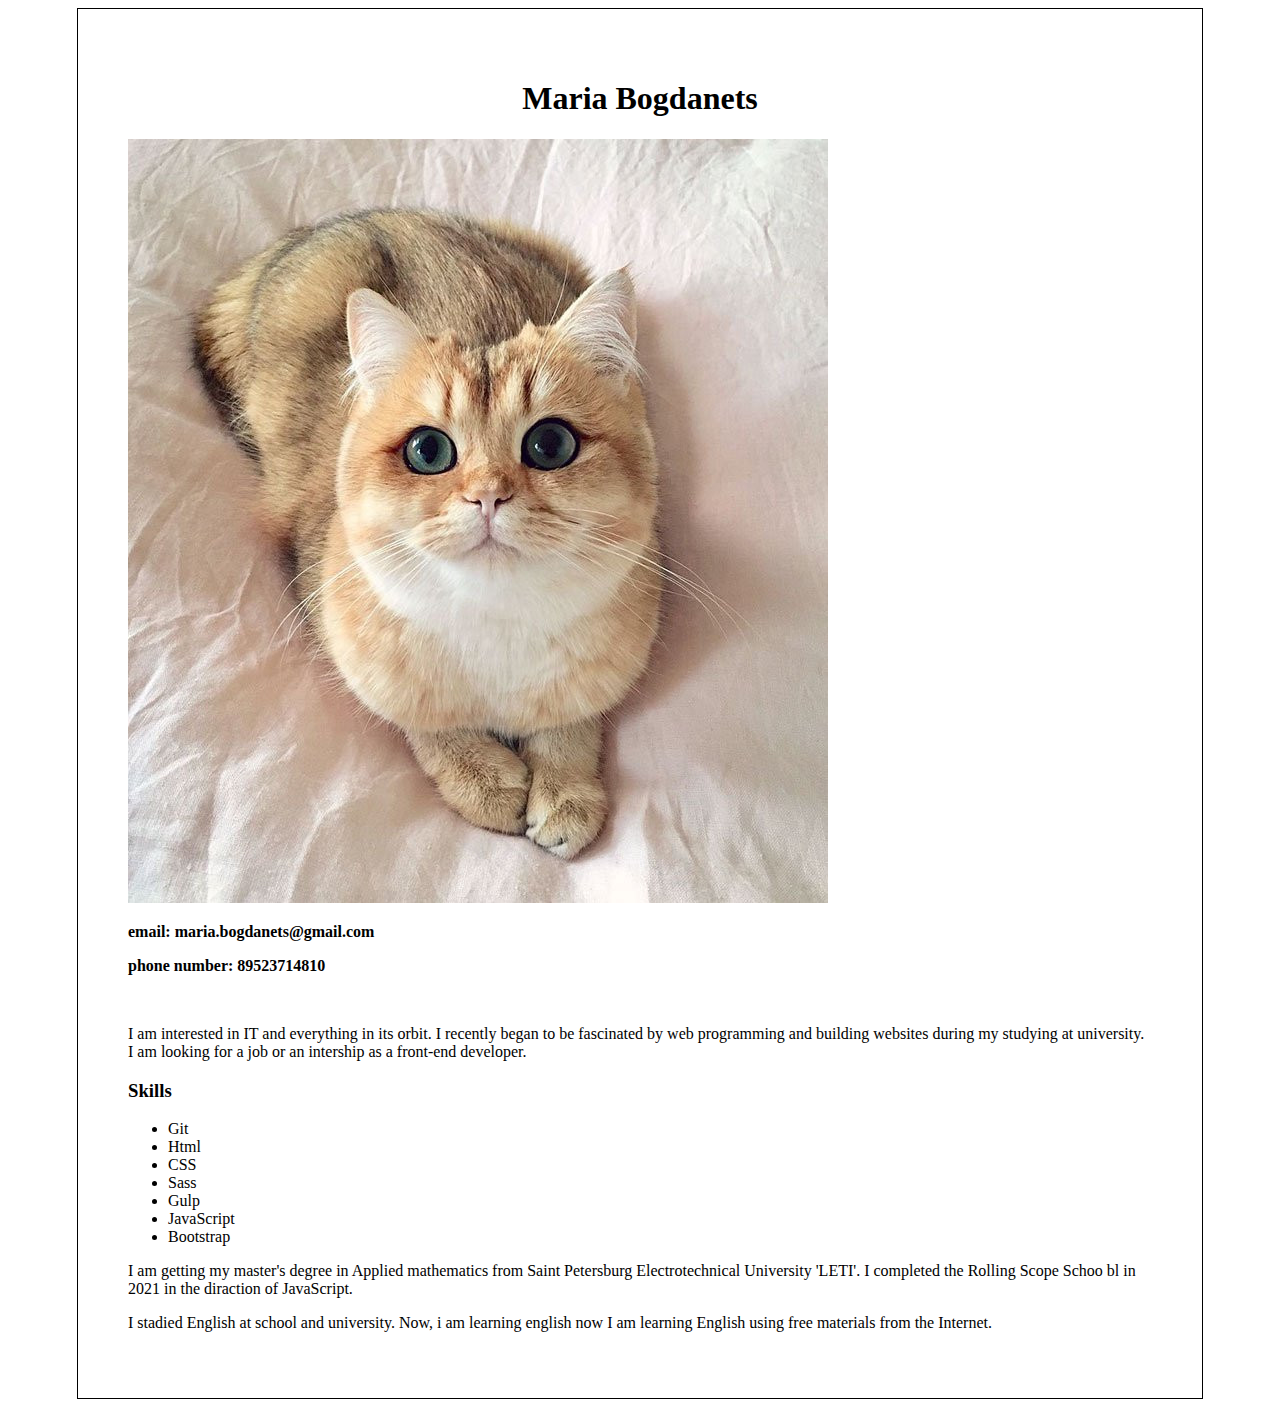
<file: rsschool-cv/index.html>
<!doctype html>
<html>
  <head>
    <title>Git & HTML & CSS</title>
	  <meta charset="utf-8">
	  <link rel="stylesheet" href="style.css">
  </head>
  <body>
    <div class="main">
	<h1 class = "titleh1" >Maria Bogdanets</h1>
<img src="me.jpg" alt="Company">
<p><b>email: maria.bogdanets@gmail.com</b></p>
<p><b>phone number: 89523714810</b></p>

<br>
<p>I am interested in IT and everything in its orbit. I recently began to be fascinated by web programming and building websites during my studying at university. I am looking for a job or an intership as a front-end developer.</p>
<h3>Skills</h3>
<ul>
<li>Git</li>
<li>Html</li>
<li>CSS</li>
<li>Sass</li>
<li>Gulp</li>
<li>JavaScript</li>
<li>Bootstrap</li>
</ul>

<p>I am getting my master's degree in Applied mathematics from Saint Petersburg Electrotechnical University 'LETI'. I completed the Rolling Scope Schoo bl in 2021 in the diraction of JavaScript.</p>

<p>I stadied English at school and university. Now, i am learning english now I am learning English using free materials from the Internet.</p>
	</div>
  </body>
</html>
</file>
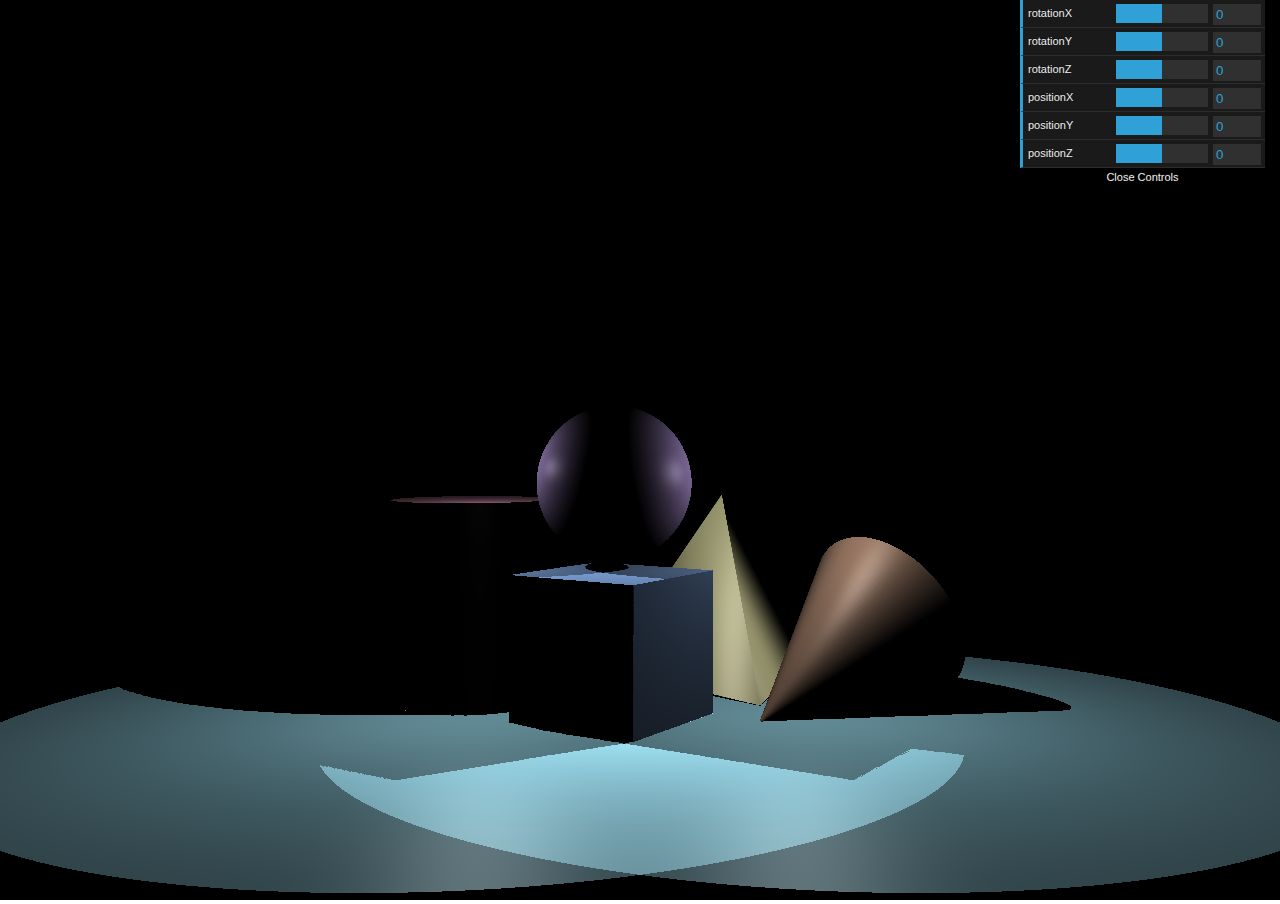
<file: webgl/index.html>
<!DOCTYPE html>
<html lang="en">
<head>
	<meta charset="UTF-8">
	<title>lab3</title>
</head>
<body>
<script src="js/three.min.js"></script>
<script src="js/dat.gui.js"></script>
<script src="js/script.js"></script>
<link rel="stylesheet" href="css/style.css">
<canvas id="canvas"></canvas>
</body>

</html>
</file>
<file: css/combined.css>
.header,.header__layer2{height:879px;width:100%}.header{background-image:url(../images/header.png);position:relative}.header__layer2{position:absolute;background-color:#293a43;opacity:.92;left:0;top:0}.header__content{position:relative;height:300px;top:347px}.header__content__text{position:relative;display:flex;color:#fff;font-family:IntroRegular;font-size:3.75rem;font-weight:600}.header__form{width:100%;height:60px;position:relative;display:flex;flex-flow:row nowrap;top:50px}.header__form__button-follow,.header__form__button-go-home{display:flex;width:198px;height:51px;border:none;font-size:1.25rem;color:#fff;position:relative;font-family:RalewayBold}.header__form__button-follow{background-color:#f0650d;right:15px;padding-left:65px}.header__form__button-go-home{background-color:#4b5a65;left:15px;padding-left:53px}.board__item,.board__item_right{border:3px solid #fff;display:flex}@media screen and (min-width:768px) and (max-width:1224px){.header,.header__layer2{height:479px}.header__content__text{font-size:3rem}.header__content{top:180px}}@media screen and (min-width:320px) and (max-width:768px){.header,.header__layer2{height:300px}.header{margin-left:5px}.header__content__text{font-size:1.5rem}.header__content{top:100px}.header__form{width:100%;height:60px;top:30px}.header__form__button-follow{width:130px;height:51px;font-size:1rem;right:15px;padding-left:38px}.header__form__button-go-home{width:130px;height:51px;font-size:1rem;left:15px;padding-left:30px}}.board{position:relative;display:flex;width:100%;max-width:1920px;min-width:1224px;font-family:RalewayBold;font-size:1.375rem;font-weight:700;flex-flow:row nowrap}.board-left{position:relative;display:flex;flex-flow:row wrap;width:75%;max-width:1440px;justify-content:flex-end;align-items:center}.board__item{height:310px;color:#fff;position:relative}.board__item_small{width:32.6%;max-width:469px}.board__item_big{width:65.4%;max-width:954px}.board__item:nth-child(1){background-image:url(../images/child1.png)}.board__item:nth-child(2){background-image:url(../images/child2.png)}.board__item:nth-child(3){background-image:url(../images/child4.png)}.board__item:nth-child(4){background-image:url(../images/child5.png)}.board__item:nth-child(5){background-image:url(../images/child7.png)}.board__item:nth-child(6){background-image:url(../images/child8.png)}.board__item:nth-child(7){background-image:url(../images/child9.png)}.board__layer2{position:absolute;background-color:rgba(41,58,67,.8);conten:'';width:100%;height:100%;left:3px;top:3px}.board__item__text{position:absolute;z-index:3}.board-right,.board__item_right,.ready,.ready__item{position:relative}.orange{color:#f0650d}.board-right{display:flex;flex-flow:column wrap;width:25%;max-width:470px}.board__item_right{width:97%;max-width:470px;height:310px;text-align:center;background-color:rgba(41,58,67,.65);color:#fff}.board__item_right:nth-child(1){background-image:url(../images/child3.png)}.board__item_right:nth-child(2){background-image:url(../images/child6.png);height:625px}@media screen and (min-width:768px) and (max-width:1224px){.board,.board-left{width:100%;max-width:1224px}.board__item,.board__item_right:nth-child(2){height:210px}.board{min-width:768px;flex-flow:column nowrap}.board-left{justify-content:flex-start}.board__item{align-items:center;justify-content:center}.board__item_small{width:32%;max-width:408px}.board__item_big{width:65%;max-width:916px}.board-right{flex-flow:row nowrap;width:100%;max-width:1224px}.board__item_right{height:210px;width:32%;max-width:408px}.board__item_right:nth-child(1){width:65%;max-width:916px}}@media screen and (min-width:320px) and (max-width:768px){.board__item,.board__item_right,.board__item_right:nth-child(2){height:210px}.board{max-width:768px;width:100%;min-width:320px;flex-flow:column nowrap;align-items:center;justify-content:center}.board-left,.board-right,.board__item_big,.board__item_right,.board__item_small{width:100%;max-width:477px;min-width:320px}.board-left{flex-flow:column nowrap}.board__item{align-items:center;justify-content:center}.board-right{flex-flow:column nowrap}}.ready{display:flex;flex-flow:row nowrap;width:100%;min-height:682px;min-width:1224px;background-color:#ededed}.ready__item{display:flex;width:1200px;margin-bottom:30px}.ready__item__image{padding-left:30px;border-left:1px solid #e6e6e6}.ready__p:first-child{color:#293a43;font-family:RalewayBold;font-size:2.125rem;line-height:1.25}.ready__p{margin-right:40px;margin-left:30px;color:#333;font-family:HelveticaNeueNormal;font-size:1.125rem;font-weight:500;line-height:28px}@media screen and (min-width:768px) and (max-width:1224px){.ready{min-width:768px;max-width:1224px}.ready__item{position:relative;display:flex;flex-flow:column;width:100%}.ready__item__text{margin:5%}.ready__item__image{padding-left:0;border-top:1px solid #e6e6e6;text-align:center}.ready__item__image__image{margin-top:5%;width:400px;height:auto}}@media screen and (min-width:320px) and (max-width:768px){.ready,.ready__item{min-width:320px;width:100%}.ready{margin-left:5px;max-width:768px}.ready__item{position:relative;display:flex;flex-flow:column}.ready__item__text{margin:5%}.ready__item__image{padding-left:0;border-top:1px solid #e6e6e6;text-align:center}.ready__item__image__image{margin-top:5%;width:200px;height:auto}.ready__p:first-child{color:#293a43;font-family:RalewayBold;font-size:1.5rem;line-height:1.25}}.yes-ready{width:100%;height:100px;background-color:#293a43;display:flex;flex-flow:row nowrap}.yes-ready-form{margin-block-end:0;display:flex;flex-direction:row wrap}.yes-form__input{width:280px;height:49px;background-color:#314853;border:none;color:#556c77;font-family:Helvetica;font-size:1rem;font-style:italic;padding-left:24px;margin-right:19px}.hellblog__p,.hellblog__text-block__title,.yes-form__button{font-family:RalewayBold}.yes-form__input:first-child{background-color:#ededed}.yes-form__button{width:191px;height:49px;background-color:#f0650d;border:none;color:#fff;font-size:1.0625rem}@media screen and (min-width:768px) and (max-width:1224px){.yes-ready{position:relative;height:320px}.yes-ready-form{display:flex;margin-block-end:0;flex-direction:column}.yes-form__input{margin-top:20px;margin-right:0}.yes-form__button{margin-top:20px}}@media screen and (min-width:320px) and (max-width:768px){.yes-ready{position:relative;height:320px;margin-left:5px}.yes-ready-form{display:flex;margin-block-end:0;flex-direction:column}.yes-form__input{margin-top:20px;margin-right:0}.yes-form__button{margin-top:20px}}.hellblog,.hellblog__text-block{flex-flow:column wrap;display:flex}.hellblog{width:100%;background-color:#fff;margin-bottom:83px;margin-top:83px}.hellblog__p{color:#293a43;font-size:2.125rem;width:1200px}.hellblog__icons{display:flex;flex-flow:row wrap;width:1200px}.hellblog__icons__item{position:relative;width:280px;height:543px;background-color:#f7f7f7;margin:9px}.hellblog__icons__item:nth-child(3){width:578px;font-size:1.0625rem}.hellblog__icons__item:nth-child(4){width:578px}.hellblog__text-block{margin:20px;text-align:center}.hellblog__text-block__title{color:#666;font-size:1.125rem}.hellblog__text-block__text{color:#333;font-family:RalewayRegular;font-size:1rem;font-weight:400;line-height:26px}@media screen and (min-width:768px) and (max-width:1224px){.hellblog{margin-bottom:33px;margin-top:33px;margin-left:80px}.hellblog__icons,.hellblog__p{width:700px}}@media screen and (min-width:320px) and (max-width:768px){.hellblog{margin-bottom:10px;margin-top:10px;margin-left:10px}.hellblog__p{width:300px;font-size:1.5rem}.hellblog__icons{width:300px}.hellblog__icons__item:nth-child(3){width:280px;font-size:1.0625rem;height:443px}.hellblog__icons__item:nth-child(4){width:280px}.image2{width:100%}}.footer{width:100%;height:236px;background-color:#1b2429;display:flex;flex-flow:column wrap}.footer__label-text{text-align:center;font-family:IntroRegular;text-transform:uppercase}.label__war{color:#4e5355;font-size:1.375rem}.label__c{color:#707476;font-size:1.6875rem}.footer__label-icon{color:#494d50;font-family:RalewayBold;font-size:1.125rem;text-align:center;margin-top:33px}@media screen and (min-width:768px) and (max-width:1224px){.footer{margin-left:5px;height:170px}}@media only screen and (min-width:320px) and (max-width:768px){.footer{margin-left:5px;height:170px}}@font-face{font-family:Helvetica;src:url(../fonts/Helvetica/Helvetica.eot);src:url(../fonts/Helvetica/Helvetica.eot?#iefix) format("embedded-opentype"),url(../fonts/Helvetica/Helvetica.woff2) format("woff2"),url(../fonts/Helvetica/Helvetica.woff) format("woff"),url(../fonts/Helvetica/Helvetica.ttf) format("truetype");font-style:normal}@font-face{font-family:HelveticaNeueBold;src:url(../fonts/HelveticaNeueBold/HelveticaNeueBold.eot);src:url(../fonts/HelveticaNeueBold/HelveticaNeueBold.eot?#iefix) format("embedded-opentype"),url(../fonts/HelveticaNeueBold/HelveticaNeueBold.woff2) format("woff2"),url(../fonts/HelveticaNeueBold/HelveticaNeueBold.woff) format("woff"),url(../fonts/HelveticaNeueBold/HelveticaNeueBold.ttf) format("truetype");font-style:normal}@font-face{font-family:HelveticaNeueNormal;src:url(../fonts/HelveticaNeueNormal/HelveticaNeueNormal.eot);src:url(../fonts/HelveticaNeueNormal/HelveticaNeueNormal.eot?#iefix) format("embedded-opentype"),url(../fonts/HelveticaNeueNormal/HelveticaNeueNormal.woff2) format("woff2"),url(../fonts/HelveticaNeueNormal/HelveticaNeueNormal.woff) format("woff"),url(../fonts/HelveticaNeueNormal/HelveticaNeueNormal.ttf) format("truetype");font-style:normal}@font-face{font-family:IntroRegular;src:url(..fonts/IntroRegular/IntroRegular.eot);src:url(../fonts/IntroRegular/IntroRegular.eot?#iefix) format("embedded-opentype"),url(../fonts/IntroRegular/IntroRegular.woff2) format("woff2"),url(../fonts/IntroRegular/IntroRegular.woff) format("woff"),url(../fonts/IntroRegular/IntroRegular.ttf) format("truetype");font-style:normal}@font-face{font-family:RalewayBold;src:url(../fonts/RalewayBold/RalewayBold.eot);src:url(../fonts/RalewayBold/RalewayBold.eot?#iefix) format("embedded-opentype"),url(../fonts/RalewayBold/RalewayBold.woff2) format("woff2"),url(../fonts/RalewayBold/RalewayBold.woff) format("woff"),url(../fonts/RalewayBold/RalewayBold.ttf) format("truetype");font-style:normal}@font-face{font-family:RalewayRegular;src:url(../fonts/RalewayRegular/RalewayRegular.eot);src:url(../fonts/RalewayRegular/RalewayRegular.eot?#iefix) format("embedded-opentype"),url(../fonts/RalewayRegular/RalewayRegular.woff2) format("woff2"),url(../fonts/RalewayRegular/RalewayRegular.woff) format("woff"),url(../fonts/RalewayRegular/RalewayRegular.ttf) format("truetype");font-style:normal}.board__item,.board__item_right,.footer,.header__content__text,.header__form,.hellblog,.ready,.yes-ready{align-items:center;justify-content:center}@media screen and (min-width:1224px) and (max-width:1920px){body{width:100%;max-width:1920px;margin-left:auto;margin-right:auto}}@media screen and (min-width:768px) and (max-width:1224px){body{width:100%;max-width:1224px;margin-left:auto;margin-right:auto}}@media screen and (min-width:320px) and (max-width:768px){body{width:100%;max-width:768px;margin-left:auto;margin-right:auto}}
</file>
<file: calculator/styles.css>
*, *::before, *::after {
  box-sizing: border-box;
  font-family: Gotham Rounded, sans-serif;
  font-weight: normal;
}

body {
  padding: 0;
  margin: 0;
  background: linear-gradient(to right, #cf777b, #e7ee88);
}

.calculator-grid {
  display: grid;
  justify-content: center;
  align-content: center;
  min-height: 100vh;
  grid-template-columns: repeat(4, 100px);
  grid-template-rows: minmax(120px, auto) repeat(5, 100px);
}

.calculator-grid > button {
  cursor: pointer;
  font-size: 2rem;
  border: 1px solid white;
  outline: none;
  background-color: rgba(255, 255, 255, .75);
}

.calculator-grid > button:hover {
  background-color: rgba(255, 255, 255, .9);
}

.span-two {
  grid-column: span 2;
}

.output {
  grid-column: 1 / -1;
  background-color: rgba(0, 0, 0, .75);
  display: flex;
  align-items: flex-end;
  justify-content: space-around;
  flex-direction: column;
  padding: 10px;
  word-wrap: break-word;
  word-break: break-all;
}

.output .previous-operand {
  color: rgba(255, 255, 255, .75);
  font-size: 1.5rem;
}

.output .current-operand {
  color: white;
  font-size: 2.5rem;
}
</file>
<file: card_game/style.css>
.lvl {
    font-family: "Georgia";
    color: grey;
    text-indent: 20px;
    font-size: 15px;

}
.tic{
    font-family: "Georgia";
    color: grey;
    text-indent: 20px;
    font-size: 15px;
    width:140px;
    padding: 20px;
    margin: 0 auto;
    margin-top:20px;

    border: 1px solid #D8D8D8;
    border-radius:10px;
    background-color: white;
   text-align:left;
    backface-visibility: hidden;
    transition: 0.5s;
    transform: rotateY(180deg);
}
.container{
    width:930px;
    padding: 40px;
    margin: 0 auto;
    margin-top:20px;
    box-shadow: 0px 0px 280px 0px black;
    border: 1px solid #D8D8D8;
    border-radius:10px;
    background-color: white; 
}
big{

    text-shadow: 2px 4px 3px rgba(217,200,217,1);
    font-size: 30px;
    font-family: "Georgia";
    color: grey;
}
.fig {
    width: 14%;
    height: 18vh;
    display: inline-block;
    position: relative;
    margin: 1%;
}

img {
    position: absolute;
    top: 0;
    left: 0;
    bottom: 0;
    width: 100%;
    height: 100%;
    border-radius: 50%;
}

.background_side_card {
    backface-visibility: hidden;
    transition: 0.5s;
}

.front_side_card {
    backface-visibility: hidden;
    transition: 0.5s;
    transform: rotateY(180deg);
}
body{
    background-image: url("fon.jpeg");
}
html{
    overflow-y:scroll;
}
</file>
<file: grid/css/combined.css>
.header,.header__layer2{width:100%;height:879px}.header__content,.header__form{display:grid;position:relative}.board,.header{max-width:1920px}.header{background-image:url(../images/header.png);position:relative}.header__layer2{position:absolute;background-color:#293a43;opacity:.92;left:0;top:0}.header__content{top:347px;text-align:center;justify-items:center}.header__form,.ready{justify-items:center}.header__content__text{position:relative;color:#fff;font-family:IntroRegular;font-size:3.75rem;font-weight:600}.header__form{width:500px;height:60px;top:50px;grid-template-columns:50% 50%}.header__form__button-follow,.header__form__button-go-home{display:flex;width:198px;height:51px;border:none;font-size:1.25rem;color:#fff;position:relative;font-family:RalewayBold}.header__form__button-follow{background-color:#f0650d;padding-left:65px}.header__form__button-go-home{background-color:#4b5a65;padding-left:53px}@media screen and (min-width:768px) and (max-width:1224px){.header,.header__layer2{height:479px}.header__content__text{font-size:3rem}.header__content{top:180px}}@media screen and (min-width:320px) and (max-width:768px){.header,.header__layer2{height:300px}.header__content__text{font-size:2rem}.header__content{top:100px}.header__form{width:250px;height:60px;top:30px}.header__form__button-follow{width:130px;height:51px;font-size:1rem;right:15px;padding-left:38px}.header__form__button-go-home{width:130px;height:51px;font-size:1rem;left:15px;padding-left:30px}}.board{position:relative;width:100%;min-width:1224px;font-family:RalewayBold;font-size:1.375rem;font-weight:700;display:grid;grid-row-gap:5px;grid-column-gap:5px;grid-template-columns:1fr 1fr 1fr 1fr;grid-template-rows:repeat(3,316px)}.board__item{display:flex;color:#fff;align-items:center;justify-content:center}.ready,.ready__item{width:100%;display:grid}.board__layer2{position:relative;background-color:rgba(41,58,67,.8);width:100%;height:100%;top:5px}.board__item__text{position:absolute;z-index:3}.orange{color:#f0650d}.board__item:nth-child(1){grid-column:1/3;background-image:url(../images/child1.png)}.board__item:nth-child(2){grid-column:3/4;background-image:url(../images/child2.png)}.board__item:nth-child(3){grid-column:4/5;background-image:url(../images/child3.png)}.board__item:nth-child(4){grid-column:1/2;background-image:url(../images/child4.png)}.board__item:nth-child(5){grid-column:2/4;background-image:url(../images/child5.png)}.board__item:nth-child(6){grid-row:2/4;grid-column:4/5;background-image:url(../images/child6.png)}.board__item:nth-child(7){grid-column:1/2;background-image:url(../images/child7.png)}.board__item:nth-child(8){grid-column:2/3;background-image:url(../images/child8.png)}.board__item:nth-child(9){grid-column:3/4;background-image:url(../images/child9.png)}@media screen and (min-width:768px) and (max-width:1224px){.board{width:100%;max-width:1224px;min-width:768px;grid-template-columns:1fr 1fr 1fr;grid-template-rows:repeat(4,210px)}.board__item:nth-child(1){grid-column:1/3}.board__item:nth-child(2){grid-column:3/4}.board__item:nth-child(3){grid-column:1/2}.board__item:nth-child(4){grid-column:2/3}.board__item:nth-child(5){grid-column:1/3}.board__item:nth-child(6){grid-column:3/4}.board__item:nth-child(7){grid-column:1/2}.board__item:nth-child(8){grid-column:2/3}.board__item:nth-child(9){grid-column:3/4}}@media screen and (min-width:320px) and (max-width:768px){.board__item:nth-child(1),.board__item:nth-child(2),.board__item:nth-child(3),.board__item:nth-child(4),.board__item:nth-child(5),.board__item:nth-child(7),.board__item:nth-child(8),.board__item:nth-child(9){grid-column:1/2}.board{max-width:768px;width:100%;min-width:320px;grid-template-columns:1fr;grid-template-rows:repeat(9,210px)}.board__item:nth-child(6){grid-row:2/3;grid-column:1/2}}.ready{position:relative;min-height:682px;min-width:1224px;max-width:1920px;background-color:#ededed;align-items:center}.ready__item{position:relative;max-width:1200px;margin-bottom:30px;grid-template-columns:1fr 1fr;justify-items:center;align-items:center}.ready__item__image{padding-left:30px;border-left:1px solid #e6e6e6}.ready__p:first-child{color:#293a43;font-family:RalewayBold;font-size:2.125rem;line-height:1.25}.ready__p{margin-right:40px;margin-left:30px;color:#333;font-family:HelveticaNeueNormal;font-size:1.125rem;font-weight:500;line-height:28px}@media screen and (min-width:768px) and (max-width:1224px){.ready{min-width:768px;max-width:1224px}.ready__item{position:relative;grid-template-columns:1fr;grid-template-rows:repeat(2,481px);width:100%}.ready__item__text{margin:5%}.ready__item__image{padding-left:0;border-top:1px solid #e6e6e6;text-align:center}.ready__item__image__image{margin-top:5%;width:400px;height:auto}}@media screen and (min-width:320px) and (max-width:768px){.ready,.ready__item{min-width:320px;width:100%}.ready{max-width:768px}.ready__item{position:relative;display:flex;flex-flow:column}.ready__item__text{margin:5%}.ready__item__image{padding-left:0;border-top:1px solid #e6e6e6;text-align:center}.ready__item__image__image{margin-top:5%;width:300px;height:auto}.ready__p:first-child{color:#293a43;font-family:RalewayBold;font-size:1.5rem;line-height:1.25}}.footer,.hellblog,.yes-ready{max-width:1920px}.yes-ready{width:100%;height:100px;background-color:#293a43;display:grid;justify-items:center;align-items:center}.yes-ready-form{margin-block-end:0;display:grid;grid-template-columns:1fr 1fr 1fr .5fr;justify-items:center;align-items:center}.yes-form__input{width:280px;height:49px;background-color:#314853;border:none;color:#556c77;font-family:Helvetica;font-size:1rem;font-style:italic;padding-left:24px;margin-right:19px}.hellblog__p,.hellblog__text-block__title,.yes-form__button{font-family:RalewayBold}.yes-form__input:first-child{background-color:#ededed}.yes-form__button{width:191px;height:49px;background-color:#f0650d;border:none;color:#fff;font-size:1.0625rem}@media screen and (min-width:768px) and (max-width:1224px){.yes-ready{position:relative;height:320px}.yes-ready-form{display:grid;grid-template-columns:1fr;grid-template-rows:repeat(4,70px)}.yes-form__input{margin-right:0}}@media screen and (min-width:320px) and (max-width:768px){.yes-ready{position:relative;height:320px}.yes-ready-form{display:flex;margin-block-end:0;flex-direction:column}.yes-form__input{margin-top:20px;margin-right:0}.yes-form__button{margin-top:20px}}.hellblog{width:100%;background-color:#fff;display:grid;justify-items:center;align-items:center;margin-bottom:83px;margin-top:83px}.hellblog__p{color:#293a43;font-size:2.125rem;width:1200px}.hellblog__icons{display:grid;grid-row-gap:18px;grid-column-gap:18px;grid-template-columns:repeat(4,280px);grid-template-rows:repeat(2,543px);width:1200px}.hellblog__icons__item{position:relative;background-color:#f7f7f7}.hellblog__icons__item:nth-child(3){grid-column:3/5;width:578px;font-size:1.0625rem}.hellblog__icons__item:nth-child(4){grid-column:1/3;width:578px}.hellblog__text-block{display:flex;flex-flow:column wrap;margin:20px;text-align:center}.third{margin-top:60px}.hellblog__text-block__title{color:#666;font-size:1.125rem}.hellblog__text-block__text{color:#333;font-family:RalewayRegular;font-size:1rem;font-weight:400;line-height:26px}@media screen and (min-width:768px) and (max-width:1224px){.hellblog{margin-bottom:33px;margin-top:33px;margin-left:70px}.hellblog__p{width:700px}.hellblog__icons{grid-template-columns:repeat(2,280px);grid-template-rows:repeat(4,543px);width:700px}.hellblog__icons__item:nth-child(3){grid-column:1/3}.hellblog__icons__item:nth-child(4){grid-column:1/3;width:578px}}@media screen and (min-width:320px) and (max-width:768px){.hellblog{margin-bottom:10px;margin-top:10px;margin-left:10px}.hellblog__p{width:300px;font-size:1.5rem}.hellblog__icons{grid-template-columns:280px;grid-template-rows:repeat(6,543px);width:300px}.hellblog__icons__item:nth-child(3){grid-column:1/2;width:280px;font-size:1.0625rem;height:534px}.hellblog__icons__item:nth-child(4){grid-column:1/2;width:280px}.image2{width:100%}}.footer{width:100%;height:236px;background-color:#1b2429;display:grid;justify-items:center;align-items:center}.footer__label-text{text-align:center;font-family:IntroRegular;text-transform:uppercase}.label__war{color:#4e5355;font-size:1.375rem}.label__c{color:#707476;font-size:1.6875rem}.footer__label-icon{color:#494d50;font-family:RalewayBold;font-size:1.125rem;text-align:center;margin-top:33px}@media screen and (min-width:768px) and (max-width:1224px){.footer{margin-left:5px;height:170px}}@media only screen and (min-width:320px) and (max-width:768px){.footer{height:170px}}@font-face{font-family:Helvetica;src:url(../fonts/Helvetica/Helvetica.eot);src:url(../fonts/Helvetica/Helvetica.eot?#iefix) format("embedded-opentype"),url(../fonts/Helvetica/Helvetica.woff2) format("woff2"),url(../fonts/Helvetica/Helvetica.woff) format("woff"),url(../fonts/Helvetica/Helvetica.ttf) format("truetype");font-style:normal}@font-face{font-family:HelveticaNeueBold;src:url(../fonts/HelveticaNeueBold/HelveticaNeueBold.eot);src:url(../fonts/HelveticaNeueBold/HelveticaNeueBold.eot?#iefix) format("embedded-opentype"),url(../fonts/HelveticaNeueBold/HelveticaNeueBold.woff2) format("woff2"),url(../fonts/HelveticaNeueBold/HelveticaNeueBold.woff) format("woff"),url(../fonts/HelveticaNeueBold/HelveticaNeueBold.ttf) format("truetype");font-style:normal}@font-face{font-family:HelveticaNeueNormal;src:url(../fonts/HelveticaNeueNormal/HelveticaNeueNormal.eot);src:url(../fonts/HelveticaNeueNormal/HelveticaNeueNormal.eot?#iefix) format("embedded-opentype"),url(../fonts/HelveticaNeueNormal/HelveticaNeueNormal.woff2) format("woff2"),url(../fonts/HelveticaNeueNormal/HelveticaNeueNormal.woff) format("woff"),url(../fonts/HelveticaNeueNormal/HelveticaNeueNormal.ttf) format("truetype");font-style:normal}@font-face{font-family:IntroRegular;src:url(../fonts/IntroRegular/IntroRegular.eot);src:url(../fonts/IntroRegular/IntroRegular.eot?#iefix) format("embedded-opentype"),url(../fonts/IntroRegular/IntroRegular.woff2) format("woff2"),url(../fonts/IntroRegular/IntroRegular.woff) format("woff"),url(../fonts/IntroRegular/IntroRegular.ttf) format("truetype");font-style:normal}@font-face{font-family:RalewayBold;src:url(../fonts/RalewayBold/RalewayBold.eot);src:url(../fonts/RalewayBold/RalewayBold.eot?#iefix) format("embedded-opentype"),url(../fonts/RalewayBold/RalewayBold.woff2) format("woff2"),url(../fonts/RalewayBold/RalewayBold.woff) format("woff"),url(../fonts/RalewayBold/RalewayBold.ttf) format("truetype");font-style:normal}@font-face{font-family:RalewayRegular;src:url(../fonts/RalewayRegular/RalewayRegular.eot);src:url(../fonts/RalewayRegular/RalewayRegular.eot?#iefix) format("embedded-opentype"),url(../fonts/RalewayRegular/RalewayRegular.woff2) format("woff2"),url(../fonts/RalewayRegular/RalewayRegular.woff) format("woff"),url(../fonts/RalewayRegular/RalewayRegular.ttf) format("truetype");font-style:normal}@media screen and (min-width:1224px) and (max-width:1920px){body{width:100%;max-width:1920px;margin-left:auto;margin-right:auto}}@media screen and (min-width:768px) and (max-width:1224px){body{width:100%;max-width:1224px;margin-left:auto;margin-right:auto}}@media screen and (min-width:320px) and (max-width:768px){body{width:100%;max-width:768px;min-width:320px;margin-left:auto;margin-right:auto}}
</file>
<file: rsschool-cv/style.css>
.main {
	border: 1px solid black; 
	width: 1024px;
	padding: 50px; 
	margin: 0 auto; 
	
       
}
.titleh1 {
	text-align: center;
}
</file>
<file: webgl/css/style.css>
body{
	margin: 0;
	padding: 0;
	overflow: hidden;
}
</file>
<file: flex/css/combined.css>
/*! normalize.css v8.0.1 | MIT License | github.com/necolas/normalize.css */button,hr,input{overflow:visible}progress,sub,sup{vertical-align:baseline}[type=checkbox],[type=radio],legend{box-sizing:border-box;padding:0}.header,sub,sup{position:relative}.board__item::before,.header::before{content:""}html{line-height:1.15;-webkit-text-size-adjust:100%}body{margin:0}details,main{display:block}h1{font-size:2em;margin:.67em 0}hr{box-sizing:content-box;height:0}code,kbd,pre,samp{font-family:monospace,monospace;font-size:1em}a{background-color:transparent}abbr[title]{border-bottom:none;text-decoration:underline;text-decoration:underline dotted}b,strong{font-weight:bolder}small{font-size:80%}sub,sup{font-size:75%;line-height:0}sub{bottom:-.25em}sup{top:-.5em}img{border-style:none}button,input,optgroup,select,textarea{font-family:inherit;font-size:100%;line-height:1.15;margin:0}button,select{text-transform:none}[type=button],[type=reset],[type=submit],button{-webkit-appearance:button}[type=button]::-moz-focus-inner,[type=reset]::-moz-focus-inner,[type=submit]::-moz-focus-inner,button::-moz-focus-inner{border-style:none;padding:0}[type=button]:-moz-focusring,[type=reset]:-moz-focusring,[type=submit]:-moz-focusring,button:-moz-focusring{outline:ButtonText dotted 1px}fieldset{padding:.35em .75em .625em}legend{color:inherit;display:table;max-width:100%;white-space:normal}textarea{overflow:auto}[type=number]::-webkit-inner-spin-button,[type=number]::-webkit-outer-spin-button{height:auto}[type=search]{-webkit-appearance:textfield;outline-offset:-2px}[type=search]::-webkit-search-decoration{-webkit-appearance:none}::-webkit-file-upload-button{-webkit-appearance:button;font:inherit}summary{display:list-item}[hidden],template{display:none}.header{background-image:url(../images/header.png);background-size:auto 100%;width:100%;z-index:-1;height:100vh;display:flex}.header::before{position:absolute;z-index:1;width:100%;height:100%;background-color:rgba(41,58,67,.92)}.header__content{position:relative;z-index:2}.header__text{position:relative;display:flex;color:#fff;text-align:center;padding-left:5px;padding-right:5px;font:600 4vw IntroRegular,sans-serif}.header__buttons{width:100%;position:relative;display:flex;flex-flow:row nowrap;top:50px}.header__button-follow,.header__button-go-home{display:flex;width:198px;height:51px;border:none;font:600 1.125rem RalewayBold,sans-serif;position:relative;color:#fff}.header__button-follow{background-color:#f0650d;right:15px;padding-left:65px}.header__button-go-home{background-color:#4b5a65;left:15px;padding-left:53px}@media screen and (min-width:768px) and (max-width:1224px){.header__text{font-size:3rem}}@media screen and (min-width:320px) and (max-width:768px){.header__text{font-size:3rem}.header__button-follow{width:130px;height:51px;font-size:1rem;right:15px;padding-left:38px}.header__button-go-home{width:130px;height:51px;font-size:1rem;left:15px;padding-left:30px}}.board,.board__image{width:100%}.board{position:relative;min-width:1224px;font:600 1.375rem RalewayBold,sans-serif;display:grid;grid-row-gap:5px;grid-column-gap:5px;grid-template-columns:1fr 1fr 1fr 1fr;grid-template-rows:repeat(3,auto);padding-top:5px}.board__item{position:relative;display:flex;color:#fff;align-items:center;justify-content:center;overflow:hidden;z-index:-1}.board__item::before{position:absolute;z-index:1;width:100%;height:100%;background-color:rgba(41,58,67,.8)}.board__text{position:absolute;z-index:3}.hellblog,.hellblog__item,.ready,.ready__item{position:relative}.orange{color:#f0650d}.board__item:nth-child(1){grid-column:1/3}.board__item:nth-child(2){grid-column:3/4}.board__item:nth-child(3){grid-column:4/5}.board__item:nth-child(4){grid-column:1/2}.board__item:nth-child(5){grid-column:2/4}.board__item:nth-child(6){grid-row:2/4;grid-column:4/5}.board__item:nth-child(7){grid-column:1/2}.board__item:nth-child(8){grid-column:2/3}.board__item:nth-child(9){grid-column:3/4}@media screen and (min-width:1224px){.board{font-size:1vw}}@media screen and (min-width:768px) and (max-width:1224px){.board{width:100%;min-width:768px;grid-template-columns:1fr 1fr 1fr;grid-template-rows:repeat(4,auto)}.board__image_big{height:100%}.board__item:nth-child(1){grid-column:1/3;width:auto}.board__item:nth-child(2){grid-column:3/4}.board__item:nth-child(3){grid-column:1/2}.board__item:nth-child(4){grid-column:2/3}.board__item:nth-child(5){grid-column:1/3}.board__item:nth-child(6){grid-column:3/4}.board__item:nth-child(7){grid-column:1/2}.board__item:nth-child(8){grid-column:2/3}.board__item:nth-child(9){grid-column:3/4}}@media screen and (min-width:320px) and (max-width:768px){.board__item:nth-child(1),.board__item:nth-child(2),.board__item:nth-child(3),.board__item:nth-child(4),.board__item:nth-child(5),.board__item:nth-child(7),.board__item:nth-child(8),.board__item:nth-child(9){grid-column:1/2}.board{width:100%;min-width:320px;grid-template-columns:1fr;grid-template-rows:repeat(9,210px)}.board__item:nth-child(6){grid-row:2/3;grid-column:1/2}}.board__image_big{height:100%}.ready{display:flex;flex-flow:row nowrap;width:100%;min-height:682px;min-width:1224px;background-color:#ededed}.ready__item{display:flex;width:1200px;margin-bottom:30px}.ready__wrap-image{padding-left:30px;border-left:1px solid #e6e6e6}.ready__p:first-child{color:#293a43;font:600 2.125rem RalewayBold,sans-serif}.ready__p{margin-right:40px;margin-left:30px;color:#333;font:500 1.125rem/28px HelveticaNeueNormal,sans-serif}@media screen and (min-width:768px) and (max-width:1224px){.ready{min-width:768px;max-width:1224px}.ready__item{position:relative;display:flex;flex-flow:column;width:100%}.ready__text{margin:5%}.ready__wrap-image{padding-left:0;border-top:1px solid #e6e6e6;text-align:center}.ready__image{margin-top:5%;width:400px;height:auto}}@media screen and (min-width:320px) and (max-width:768px){.ready,.ready__item{min-width:320px;width:100%}.ready{max-width:768px}.ready__item{position:relative;display:flex;flex-flow:column}.ready__text{margin:5%}.ready__wrap-image{padding-left:0;border-top:1px solid #e6e6e6;text-align:center}.ready__image{margin-top:5%;width:200px;height:auto}.ready__p:first-child{font:600 1.5rem RalewayBold,sans-serif}}.yes-ready{width:100%;padding-top:25px;padding-bottom:25px;background-color:#293a43;display:flex}.yes-ready-form{display:flex;flex-direction:row}.yes-ready__input{width:280px;height:49px;background-color:#314853;border:none;color:#556c77;font:italic 1rem Helvetica,sans-serif;padding-left:24px;margin-right:19px}.yes-ready__input:first-child{background-color:#ededed}.yes-ready__button{width:191px;height:49px;background-color:#f0650d;border:none;color:#fff;font:600 1.0625rem RalewayBold,sans-serif}@media screen and (min-width:768px) and (max-width:1224px){.yes-ready-form{flex-direction:column}.yes-ready__input{margin-top:20px;margin-right:0}.yes-ready__button{margin-top:20px}}@media screen and (min-width:320px) and (max-width:768px){.yes-ready-form{flex-direction:column}.yes-ready__input{margin-top:20px;margin-right:0}.yes-ready__button{margin-top:20px}}.hellblog,.hellblog__text-block{flex-flow:column wrap;display:flex}.hellblog{width:100%;background-color:#fff;padding-bottom:83px;padding-top:83px}.hellblog__p{color:#293a43;width:1200px;font:600 2.125rem RalewayBold,sans-serif}.hellblog__icons{display:flex;flex-flow:row wrap;width:1200px}.hellblog__item{width:280px;height:543px;background-color:#f7f7f7;margin:9px}.hellblog__item:nth-child(3){width:578px;font-size:1.0625rem}.hellblog__item:nth-child(4){width:578px}.hellblog__text-block{margin:20px;text-align:center}.hellblog__title{color:#666;font:600 1.125rem RalewayBold,sans-serif}.hellblog__text{color:#333;font:400 1rem/26px RalewayRegular,sans-serif}@media screen and (min-width:768px) and (max-width:1224px){.hellblog{padding-bottom:33px;padding-top:33px}.hellblog__icons,.hellblog__p{width:700px}}@media screen and (min-width:320px) and (max-width:768px){.hellblog{padding-bottom:10px;padding-top:10px}.hellblog__p{width:300px;font-size:1.5rem}.hellblog__icons{width:300px}.hellblog__item:nth-child(3){width:280px;font-size:1.0625rem;height:443px}.hellblog__item:nth-child(4){width:280px}.hellblog__image{width:100%}}.footer{padding:65px;background-color:#1b2429;display:flex;flex-flow:column wrap}.footer__text{text-align:center;font-family:IntroRegular,sans-serif;text-transform:uppercase}.footer__text-war{color:#4e5355;font-size:1.375rem}.footer__text-creeators{color:#707476;font-size:1.6875rem}.footer__icon{color:#494d50;text-align:center;margin-top:33px;font:600 1.125rem RalewayBold,sans-serif}@media only screen and (min-width:320px) and (max-width:768px){.footer{padding:30px;height:170px}}.footer,.header,.header__buttons,.header__text,.hellblog,.hellblog__icons,.ready,.yes-ready{align-items:center;justify-content:center}@font-face{font-family:Helvetica;src:url(../fonts/Helvetica/Helvetica.eot);src:url(../fonts/Helvetica/Helvetica.eot?#iefix) format("embedded-opentype"),url(/../fonts/Helvetica/Helvetica.woff2) format("woff2"),url(/../fonts/Helvetica/Helvetica.woff) format("woff"),url(/../fonts/Helvetica/Helvetica.ttf) format("truetype");font-style:normal}@font-face{font-family:HelveticaNeueBold;src:url(../fonts/HelveticaNeueBold/HelveticaNeueBold.eot);src:url(../fonts/HelveticaNeueBold/HelveticaNeueBold.eot?#iefix) format("embedded-opentype"),url(/../fonts/HelveticaNeueBold/HelveticaNeueBold.woff2) format("woff2"),url(/../fonts/HelveticaNeueBold/HelveticaNeueBold.woff) format("woff"),url(/../fonts/HelveticaNeueBold/HelveticaNeueBold.ttf) format("truetype");font-style:normal}@font-face{font-family:HelveticaNeueNormal;src:url(../fonts/HelveticaNeueNormal/HelveticaNeueNormal.eot);src:url(../fonts/HelveticaNeueNormal/HelveticaNeueNormal.eot?#iefix) format("embedded-opentype"),url(/../fonts/HelveticaNeueNormal/HelveticaNeueNormal.woff2) format("woff2"),url(/../fonts/HelveticaNeueNormal/HelveticaNeueNormal.woff) format("woff"),url(/../fonts/HelveticaNeueNormal/HelveticaNeueNormal.ttf) format("truetype");font-style:normal}@font-face{font-family:IntroRegular;src:url(../fonts/IntroRegular/IntroRegular.eot);src:url(../fonts/IntroRegular/IntroRegular.eot?#iefix) format("embedded-opentype"),url(/../fonts/IntroRegular/IntroRegular.woff2) format("woff2"),url(/../fonts/IntroRegular/IntroRegular.woff) format("woff"),url(/../fonts/IntroRegular/IntroRegular.ttf) format("truetype");font-style:normal}@font-face{font-family:RalewayBold;src:url(../fonts/RalewayBold/RalewayBold.eot);src:url(../fonts/RalewayBold/RalewayBold.eot?#iefix) format("embedded-opentype"),url(/../fonts/RalewayBold/RalewayBold.woff2) format("woff2"),url(/../fonts/RalewayBold/RalewayBold.woff) format("woff"),url(/../fonts/RalewayBold/RalewayBold.ttf) format("truetype");font-style:normal}@font-face{font-family:RalewayRegular;src:url(../fonts/RalewayRegular/RalewayRegular.eot);src:url(../fonts/RalewayRegular/RalewayRegular.eot?#iefix) format("embedded-opentype"),url(/../fonts/RalewayRegular/RalewayRegular.woff2) format("woff2"),url(/../fonts/RalewayRegular/RalewayRegular.woff) format("woff"),url(/../fonts/RalewayRegular/RalewayRegular.ttf) format("truetype");font-style:normal}@media screen and (min-width:1224px) and (max-width:1920px){body{width:100%;max-width:1920px;font:16px sans-serif}}@media screen and (min-width:768px) and (max-width:1224px){.footer{padding:30px;height:170px}body{width:100%;max-width:1224px;font:16px sans-serif}}@media screen and (min-width:320px) and (max-width:768px){body{width:100%;max-width:768px;font:16px sans-serif}}
</file>
